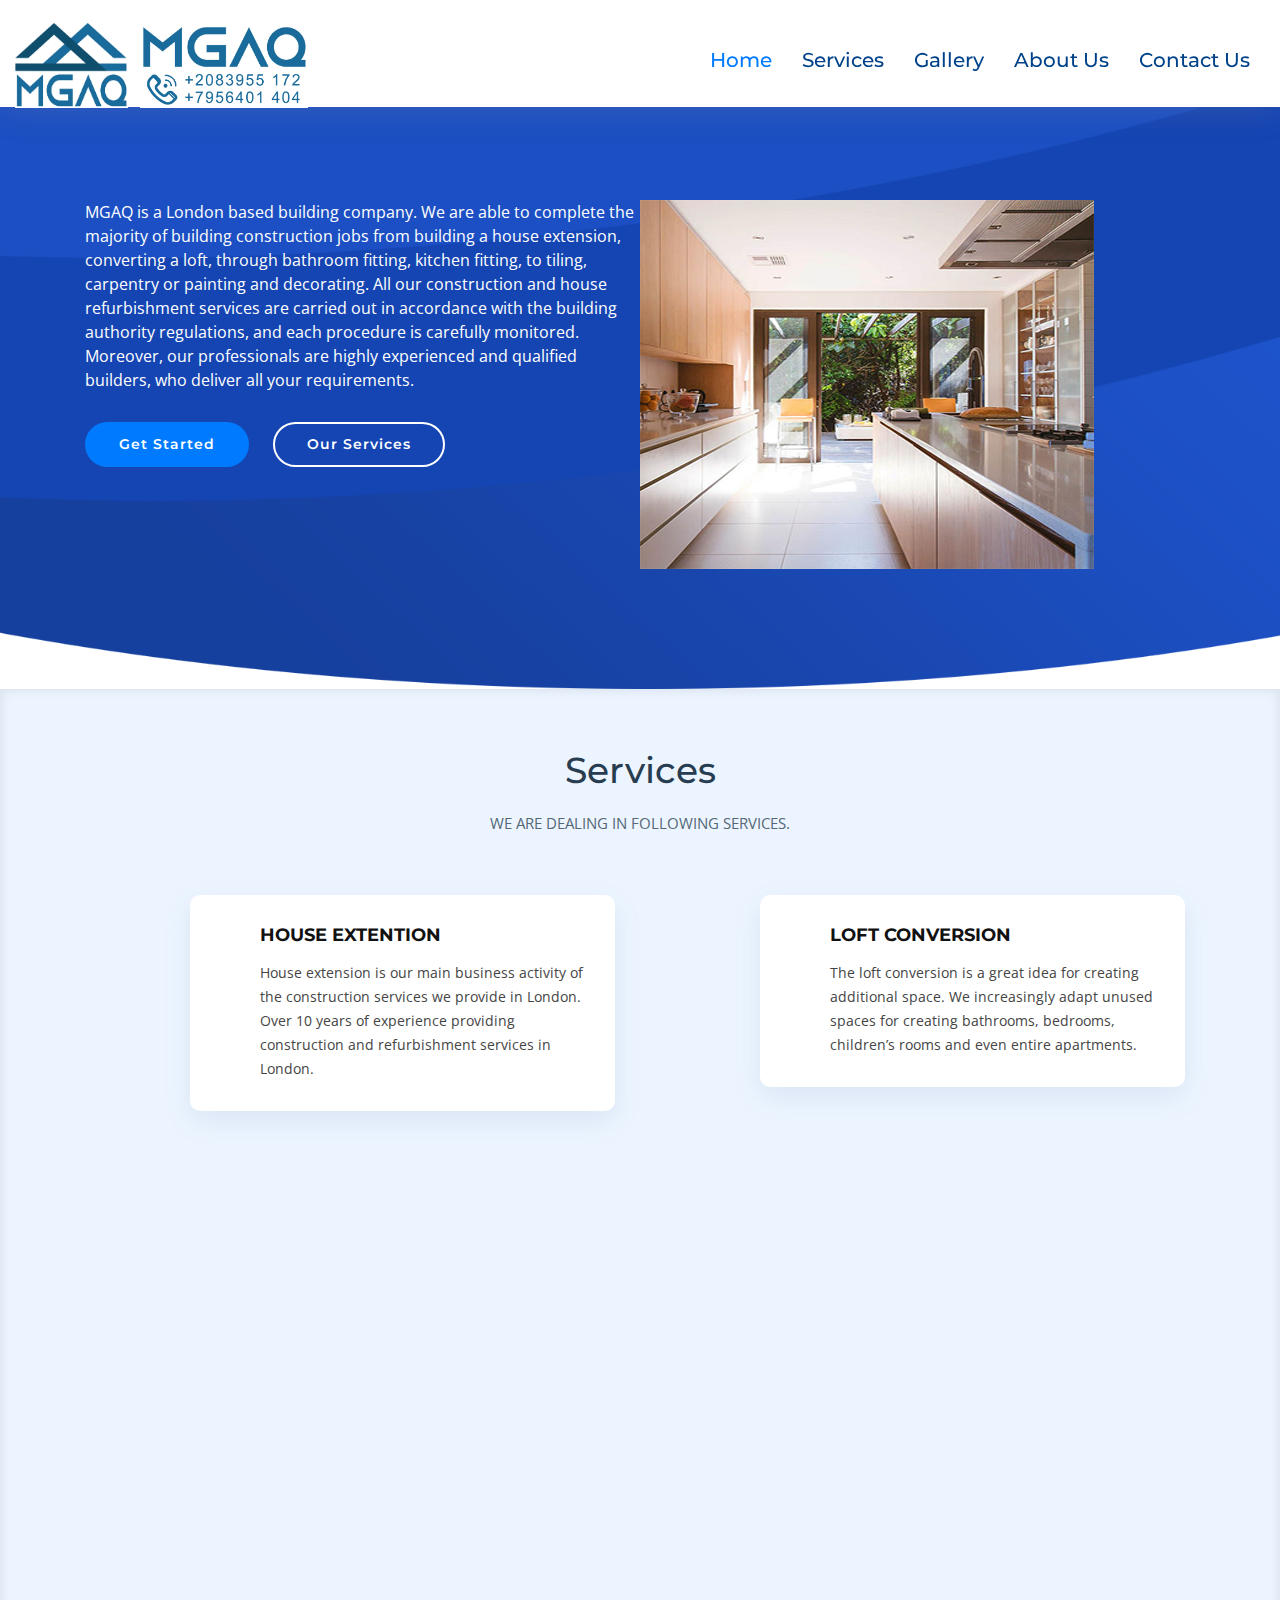
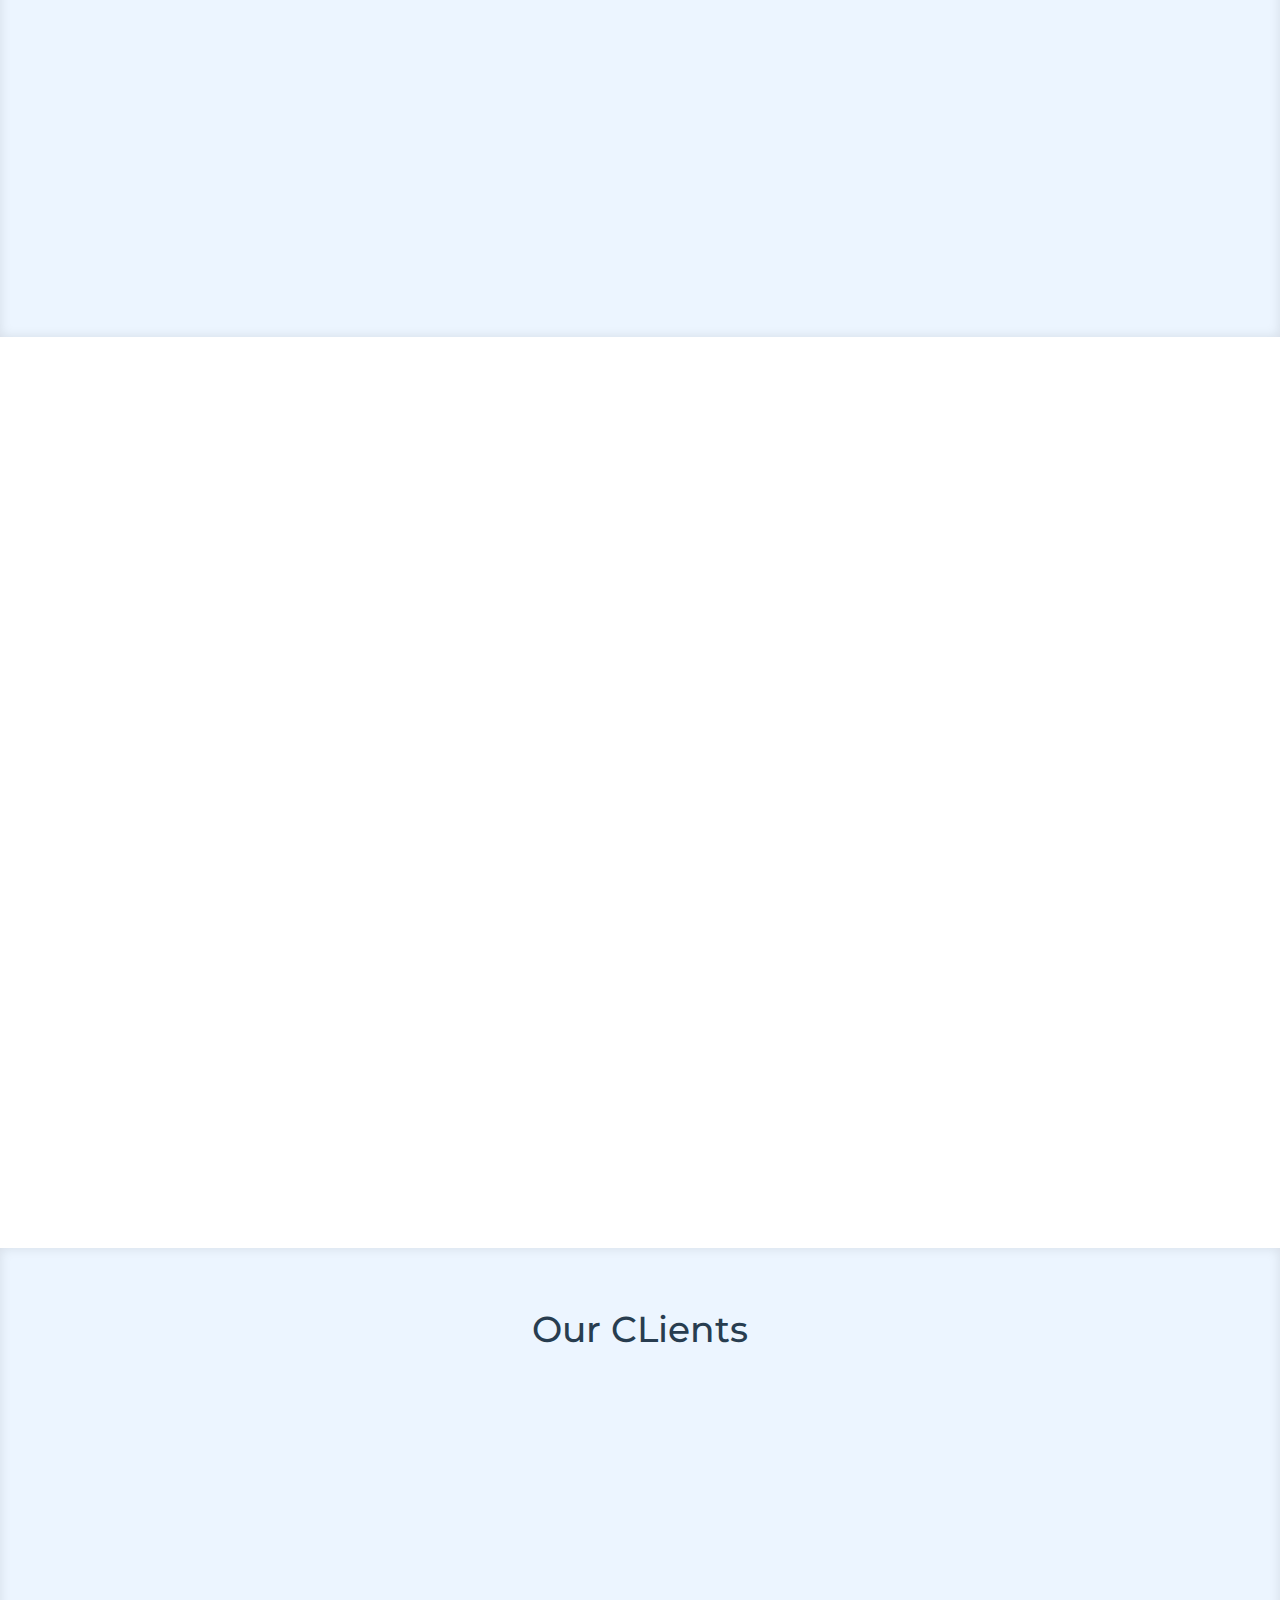
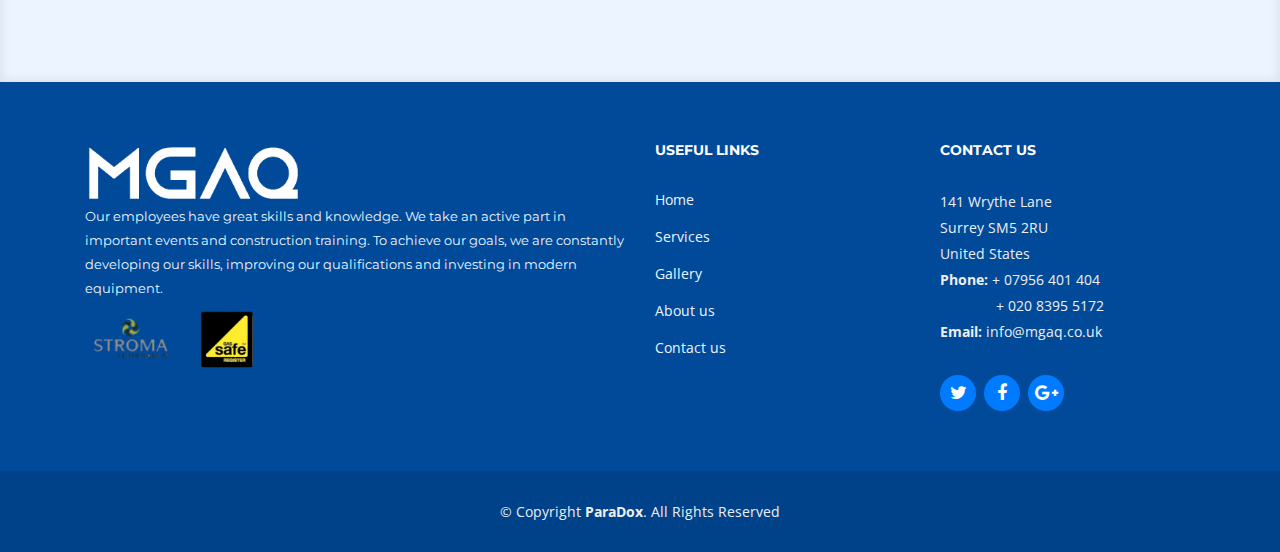
<file: index.html>
<!DOCTYPE html>
<html lang="en">
<head>
  <meta charset="utf-8">
  <title>MGAQ</title>
  <meta content="width=device-width, initial-scale=1.0" name="viewport">
  <meta content="" name="keywords">
  <meta content="" name="description">

  <!-- Favicons -->
  <link href="img/favicon.png" rel="icon">
  <link href="img/apple-touch-icon.png" rel="apple-touch-icon">

  <!-- Google Fonts -->
  <link href="https://fonts.googleapis.com/css?family=Open+Sans:300,300i,400,400i,700,700i|Montserrat:300,400,500,700" rel="stylesheet">

  <!-- Bootstrap CSS File -->
  <link href="lib/bootstrap/css/bootstrap.min.css" rel="stylesheet">

  <!-- Libraries CSS Files -->
  <link href="lib/font-awesome/css/font-awesome.min.css" rel="stylesheet">
  <link href="lib/animate/animate.min.css" rel="stylesheet">
  <link href="lib/ionicons/css/ionicons.min.css" rel="stylesheet">
  <link href="lib/owlcarousel/assets/owl.carousel.min.css" rel="stylesheet">
  <link href="lib/lightbox/css/lightbox.min.css" rel="stylesheet">

  <!-- Main Stylesheet File -->
  <link href="css/style.css" rel="stylesheet">

  <!-- =======================================================
    Theme Name: NewBiz
    Theme URL: https://bootstrapmade.com/newbiz-bootstrap-business-template/
    Author: BootstrapMade.com
    License: https://bootstrapmade.com/license/
  ======================================================= -->
</head>

<body>

  <!--==========================
  Header
  ============================-->
  <header id="header" class="fixed-top">
    <div class="container-fluid">
 		
      <div class="logo float-left">
        <!-- Uncomment below if you prefer to use an image logo -->
        <!-- <h1 class="text-light"><a href="#header"><span>NewBiz</span></a></h1> -->
        <a href="index.html" class="scrollto"><img src="img/logo.png"   alt="" class="img-fluid"></a> &nbsp;&nbsp;
      </div>
      <div class="logo float-left">
        <!-- Uncomment below if you prefer to use an image logo -->
        <!-- <h1 class="text-light"><a href="#header"><span>NewBiz</span></a></h1> -->
        <a href="index.html" class="scrollto"><img src="img/logotxt.png"   alt="" class="img-fluid"></a> 
      </div>

      <nav class="main-nav float-right d-none d-lg-block">
        <ul>
          <li class="active"><a href="index.html">Home</a></li>
          <li ><a href="services.html">Services</a>
            <!-- <ul>
              <li><a href="#">House Extension</a></li>
             <li class="drop-down"><a href="#">Drop Down 2</a>
                <ul>
                  <li><a href="#">Deep Drop Down 1</a></li>
                  <li><a href="#">Deep Drop Down 2</a></li>
                  <li><a href="#">Deep Drop Down 3</a></li>
                  <li><a href="#">Deep Drop Down 4</a></li>
                  <li><a href="#">Deep Drop Down 5</a></li>
                </ul>
              </li>
              <li><a href="#">Loft Conversion</a></li>
              <li><a href="#">Refurbishment</a></li>
              <li><a href="#">Kitchen Fitting</a></li>              
              <li><a href="#">Bathroom Fitting</a></li>
              <li><a href="#">Paint and Decorating</a></li>
              <li><a href="#">Tiling</a></li>
              <li><a href="#">Carpentry</a></li>
              <li><a href="#">Concreting</a></li>
             
              
            </ul>-->
          </li>

        
          <li><a href="gallery.html">Gallery</a></li>
      <!--<li><a href="#team">Team</a></li>-->
          <li><a href="about.html">About Us</a></li>
          <li><a href="contact.html">Contact Us</a></li>
          
        </ul>
      </nav><!-- .main-nav -->
      
    </div>
  </header><!-- #header -->

  <!--==========================
    Intro Section
  ============================-->
  <section id="intro" class="clearfix">
    <div class="container">

      <div class="intro-img">
        <img src="img/intro-img.png" alt="" class="img-fluid">
      </div>

      <div class="intro-info">
       <!-- <h2>BUILDER SERVICES IN LONDON</h2><span></span><br>for your business!</h2>-->
        <p class="text-white">
            <span> MGAQ is a London based building company. We are able to complete the majority of building construction jobs from building a house extension, converting a loft, through bathroom fitting, kitchen fitting, to tiling, carpentry or painting and decorating. All our construction and house refurbishment services are carried out in accordance with the building authority regulations, and each procedure is carefully monitored. Moreover, our professionals are highly experienced and qualified builders, who deliver all your requirements. 
        </span> </p>
        <div>
        
          <a href="#about" class="btn-get-started scrollto">Get Started</a>
          <a href="#services" class="btn-services scrollto">Our Services</a>
        </div>
      </div>

    </div>
  </section><!-- #intro -->

  <main id="main">



    <!--==========================
      Services Section
    ============================-->
    <section id="services" class="section-bg">
      <div class="container">

        <header class="section-header">
          <h3>Services</h3>
          <p>WE ARE DEALING IN FOLLOWING SERVICES.</p>
        </header>

        <div class="row">

          <div class="col-md-6 col-lg-5 offset-lg-1 wow bounceInUp" data-wow-duration="1.4s">
            <div class="box">
             <!-- <div class="icon"><i class="ion-ios-analytics-outline" style="color: #ff689b;"></i></div>
              --><h4 class="title"><a href="">HOUSE EXTENTION</a></h4>
              <p class="description">House extension is our main business activity of the construction services we provide in London. Over 10 years of experience providing construction and refurbishment services in London.</p>
            </div>
          </div>

          <div class="col-md-6 col-lg-5 offset-lg-1 wow bounceInUp" data-wow-duration="1.4s">
              <div class="box">
               <!-- <div class="icon"><i class="ion-ios-analytics-outline" style="color: #ff689b;"></i></div>
                --><h4 class="title"><a href="">LOFT CONVERSION</a></h4>
                <p class="description">The loft conversion is a great idea for creating additional space. We increasingly adapt unused spaces for creating bathrooms, bedrooms, children’s rooms and even entire apartments.</p>
              </div>
            </div>

            <div class="col-md-6 col-lg-5 offset-lg-1 wow bounceInUp" data-wow-duration="1.4s">
                <div class="box">
                 <!-- <div class="icon"><i class="ion-ios-analytics-outline" style="color: #ff689b;"></i></div>
                  --><h4 class="title"><a href=""></a>HOUSE REFURBISHMENT</h4>
                  <p class="description">Refurbishment of a house or flat in London is always a serious challenge that requires a lot of work. Therefore before we start, we always schedule the works order first. </p>
                </div>
              </div>

              <div class="col-md-6 col-lg-5 offset-lg-1 wow bounceInUp" data-wow-duration="1.4s">
                  <div class="box">
                   <!-- <div class="icon"><i class="ion-ios-analytics-outline" style="color: #ff689b;"></i></div>
                    --><h4 class="title"><a href="">KITCHEN FITTING</a></h4>
                    <p class="description">A kitchen is a place where the heart of the home beats, which is why it is worth ensuring that it is orderly and functional. It all depends on what kind of revolution you are planning.</p>
                  </div>
                </div>

                <div class="col-md-6 col-lg-5 offset-lg-1 wow bounceInUp" data-wow-duration="1.4s">
                    <div class="box">
                     <!-- <div class="icon"><i class="ion-ios-analytics-outline" style="color: #ff689b;"></i></div>
                      --><h4 class="title"><a href="">BATHROOM FITTING</a></h4>
                      <p class="description">The bathroom is a space where we can take an energetic shower or a warm, relaxing bath. Regardless of whether the size of your bathroom is sufficient for creating a spacious, modern bathing room.</p>
                    </div>
                  </div>

                  <div class="col-md-6 col-lg-5 offset-lg-1 wow bounceInUp" data-wow-duration="1.4s">
                      <div class="box">
                       <!-- <div class="icon"><i class="ion-ios-analytics-outline" style="color: #ff689b;"></i></div>
                        --><h4 class="title"><a href="">PAINTING AND DECORATING</a></h4>
                        <p class="description">The use of decorative painting and decorating effects can visually correct the interior’s imperfections, and also emphasize the functions of individual parts of the home.</p>
                      </div>
                    </div>

                    <div class="col-md-6 col-lg-5 offset-lg-1 wow bounceInUp" data-wow-duration="1.4s">
                        <div class="box">
                         <!-- <div class="icon"><i class="ion-ios-analytics-outline" style="color: #ff689b;"></i></div>
                          --><h4 class="title"><a href="">TILING</a></h4>
                          <p class="description">The tiles, depending on their design and laying pattern, can be matched to any style of interior decoration. Floor and wall tiles have been very popular for years, as a material not only natural and durable.</p>
                        </div>
                      </div>

                      <div class="col-md-6 col-lg-5 offset-lg-1 wow bounceInUp" data-wow-duration="1.4s">
                          <div class="box">
                           <!-- <div class="icon"><i class="ion-ios-analytics-outline" style="color: #ff689b;"></i></div>
                            --><h4 class="title"><a href="">CARPENTRY</a></h4>
                            <p class="description">  We Offers seamless and efficient carpentry services. The difference is our unique ability to provide needed services work on specialty work scopes. No job is too small for us! </p>
                          </div>
                        </div>


        </div>

      </div>
    </section><!-- #services -->




    
    <!--==========================
      Why Us Section
    ============================-->
    <section id="why-us" class="wow fadeIn">
      <div class="container">
        <header class="section-header">
          <h3>Why choose us?</h3>
         <!-- <p>Laudem latine persequeris id sed, ex fabulas delectus quo. No vel partiendo abhorreant vituperatoribus.</p>
       --> </header>

        <div class="row row-eq-height justify-content-center">

          <div class="col-lg-4 mb-4">
            <div class="card wow bounceInUp">
                <i class="fa fa-diamond"></i>
              <div class="card-body">
                <h5 class="card-title">HIGHEST QUALITY</h5>
                <p class="card-text">Our highly skilled team provide the highest quality builder and refurbishment services in London.</p>
               <!-- <a href="#" class="readmore">Read more </a>-->
              </div>
            </div>
          </div>


          <div class="col-lg-4 mb-4">
              <div class="card wow bounceInUp">
                  <i class="fa fa-diamond"></i>
                <div class="card-body">
                  <h5 class="card-title">CUSTOMER CARE</h5>
                  <p class="card-text">Ensuring our customers’ satisfaction is always great by delivering a hassle free and quality service in all our projects.</p>
                 <!-- <a href="#" class="readmore">Read more </a>-->
                </div>
              </div>
            </div>

            <div class="col-lg-4 mb-4">
                <div class="card wow bounceInUp">
                    <i class="fa fa-diamond"></i>
                  <div class="card-body">
                    <h5 class="card-title">OUR VISION</h5>
                    <p class="card-text">Our key to success is efficient construction management. Every project fulfils highest construction standards.</p>
                   <!-- <a href="#" class="readmore">Read more </a>-->
                  </div>
                </div>
              </div>

              <div class="col-lg-4 mb-4">
                  <div class="card wow bounceInUp">
                      <i class="fa fa-diamond"></i>
                    <div class="card-body">
                      <h5 class="card-title">INSURANCE</h5>
                      <p class="card-text">We hold a Public Liability Limit of liability of £5,000,000 and extended Warranties to give you an extra piece of mind</p>
                     <!-- <a href="#" class="readmore">Read more </a>-->
                    </div>
                  </div>
                </div>
         
                  <div class="col-lg-4 mb-4">
                      <div class="card wow bounceInUp">
                          <i class="fa fa-diamond"></i>
                        <div class="card-body">
                          <h5 class="card-title">EXPERIENCE</h5>
                          <p class="card-text">For over 10 years we have been offering refurbishment and construction services in London.
                            </p>
                         <!-- <a href="#" class="readmore">Read more </a>-->
                        </div>
                      </div>
                    </div>

                    <div class="col-lg-4 mb-4">
                        <div class="card wow bounceInUp">
                            <i class="fa fa-diamond"></i>
                          <div class="card-body">
                            <h5 class="card-title">TIMELY HANDOVER
                              </h5>
                            <p class="card-text">Every project is completed within the time frame and budget.
                              </p>
                           <!-- <a href="#" class="readmore">Read more </a>-->
                          </div>
                        </div>
                      </div>



                
        </div>

        <div class="row counters">

          <div class="col-lg-3 col-6 text-center">
            <span data-toggle="counter-up">274</span>
            <p>Clients</p>
          </div>

          <div class="col-lg-3 col-6 text-center">
            <span data-toggle="counter-up">421</span>
            <p>Projects</p>
          </div>

          <div class="col-lg-3 col-6 text-center">
            <span data-toggle="counter-up">1,364</span>
            <p>Hours Of Support</p>
          </div>

          <div class="col-lg-3 col-6 text-center">
            <span data-toggle="counter-up">18</span>
            <p>Hard Workers</p>
          </div>
  
        </div>

      </div>
    </section>

    
    <!--==========================
      Clients Section
    
    <section id="testimonials" class="section-bg">
      <div class="container">

        <header class="section-header">
          <h3>SERVICES REVIEWS</h3>
        </header>

        <div class="row justify-content-center">
          <div class="col-lg-8">

            <div class="owl-carousel testimonials-carousel wow fadeInUp">
    
              <div class="testimonial-item">
                <img src="img/testimonial-1.jpg" class="testimonial-img" alt="">
                <h3>Saul Goodman</h3>
                <h4>Ceo &amp; Founder</h4>
                <p>
                  Proin iaculis purus consequat sem cure digni ssim donec porttitora entum suscipit rhoncus. Accusantium quam, ultricies eget id, aliquam eget nibh et. Maecen aliquam, risus at semper.
                </p>
              </div>
    
              <div class="testimonial-item">
                <img src="img/testimonial-2.jpg" class="testimonial-img" alt="">
                <h3>Sara Wilsson</h3>
                <h4>Designer</h4>
                <p>
                  Export tempor illum tamen malis malis eram quae irure esse labore quem cillum quid cillum eram malis quorum velit fore eram velit sunt aliqua noster fugiat irure amet legam anim culpa.
                </p>
              </div>
    
              <div class="testimonial-item">
                <img src="img/testimonial-3.jpg" class="testimonial-img" alt="">
                <h3>Jena Karlis</h3>
                <h4>Store Owner</h4>
                <p>
                  Enim nisi quem export duis labore cillum quae magna enim sint quorum nulla quem veniam duis minim tempor labore quem eram duis noster aute amet eram fore quis sint minim.
                </p>
              </div>
    
              <div class="testimonial-item">
                <img src="img/testimonial-4.jpg" class="testimonial-img" alt="">
                <h3>Matt Brandon</h3>
                <h4>Freelancer</h4>
                <p>
                  Fugiat enim eram quae cillum dolore dolor amet nulla culpa multos export minim fugiat minim velit minim dolor enim duis veniam ipsum anim magna sunt elit fore quem dolore labore illum veniam.
                </p>
              </div>
    
              <div class="testimonial-item">
                <img src="img/testimonial-5.jpg" class="testimonial-img" alt="">
                <h3>John Larson</h3>
                <h4>Entrepreneur</h4>
                <p>
                  Quis quorum aliqua sint quem legam fore sunt eram irure aliqua veniam tempor noster veniam enim culpa labore duis sunt culpa nulla illum cillum fugiat legam esse veniam culpa fore nisi cillum quid.
                </p>
              </div>

            </div>

          </div>
        </div>


      </div>
    </section>
    ============================-->
    <!-- #testimonials -->

    <!--==========================
      Team Section
   
    <section id="team">
      <div class="container">
        <div class="section-header">
          <h3>Team</h3>
          <p>Sed ut perspiciatis unde omnis iste natus error sit voluptatem accusantium doloremque</p>
        </div>

        <div class="row">

          <div class="col-lg-3 col-md-6 wow fadeInUp">
            <div class="member">
              <img src="img/team-1.jpg" class="img-fluid" alt="">
              <div class="member-info">
                <div class="member-info-content">
                  <h4>Walter White</h4>
                  <span>Chief Executive Officer</span>
                  <div class="social">
                    <a href=""><i class="fa fa-twitter"></i></a>
                    <a href=""><i class="fa fa-facebook"></i></a>
                    <a href=""><i class="fa fa-google-plus"></i></a>
                    <a href=""><i class="fa fa-linkedin"></i></a>
                  </div>
                </div>
              </div>
            </div>
          </div>

          <div class="col-lg-3 col-md-6 wow fadeInUp" data-wow-delay="0.1s">
            <div class="member">
              <img src="img/team-2.jpg" class="img-fluid" alt="">
              <div class="member-info">
                <div class="member-info-content">
                  <h4>Sarah Jhonson</h4>
                  <span>Product Manager</span>
                  <div class="social">
                    <a href=""><i class="fa fa-twitter"></i></a>
                    <a href=""><i class="fa fa-facebook"></i></a>
                    <a href=""><i class="fa fa-google-plus"></i></a>
                    <a href=""><i class="fa fa-linkedin"></i></a>
                  </div>
                </div>
              </div>
            </div>
          </div>

          <div class="col-lg-3 col-md-6 wow fadeInUp" data-wow-delay="0.2s">
            <div class="member">
              <img src="img/team-3.jpg" class="img-fluid" alt="">
              <div class="member-info">
                <div class="member-info-content">
                  <h4>William Anderson</h4>
                  <span>CTO</span>
                  <div class="social">
                    <a href=""><i class="fa fa-twitter"></i></a>
                    <a href=""><i class="fa fa-facebook"></i></a>
                    <a href=""><i class="fa fa-google-plus"></i></a>
                    <a href=""><i class="fa fa-linkedin"></i></a>
                  </div>
                </div>
              </div>
            </div>
          </div>

          <div class="col-lg-3 col-md-6 wow fadeInUp" data-wow-delay="0.3s">
            <div class="member">
              <img src="img/team-4.jpg" class="img-fluid" alt="">
              <div class="member-info">
                <div class="member-info-content">
                  <h4>Amanda Jepson</h4>
                  <span>Accountant</span>
                  <div class="social">
                    <a href=""><i class="fa fa-twitter"></i></a>
                    <a href=""><i class="fa fa-facebook"></i></a>
                    <a href=""><i class="fa fa-google-plus"></i></a>
                    <a href=""><i class="fa fa-linkedin"></i></a>
                  </div>
                </div>
              </div>
            </div>
          </div>

        </div>

      </div>
    </section>
     ============================-->
    <!-- #team -->

    <!--==========================
      Clients Section
    ============================-->
    <section id="clients" class="section-bg">

      <div class="container">

        <div class="section-header">
          <h3>Our CLients</h3>
          <p></p>
        </div>

        <div class="row no-gutters clients-wrap clearfix wow fadeInUp">

          <div class="col-lg-3 col-md-4 col-xs-6">
            <div class="client-logo">
              <img src="img/clients/client-1.png" class="img-fluid" alt="">
            </div>
          </div>
          
          <div class="col-lg-3 col-md-4 col-xs-6">
            <div class="client-logo">
              <img src="img/clients/client-2.png" class="img-fluid" alt="">
            </div>
          </div>
        
          <div class="col-lg-3 col-md-4 col-xs-6">
            <div class="client-logo">
              <img src="img/clients/client-3.png" class="img-fluid" alt="">
            </div>
          </div>
          
          <div class="col-lg-3 col-md-4 col-xs-6">
            <div class="client-logo">
              <img src="img/clients/client-4.png" class="img-fluid" alt="">
            </div>
          </div>     

        </div>

      </div>

    </section>

  

  </main>

  <!--==========================
    Footer
  ============================-->
  <footer id="footer">
    <div class="footer-top">
      <div class="container">
        <div class="row">

            <div class="col-lg-6 col-md-6 footer-info">
               
                <img src="img/textlogobottom.png" alt="" height="40%" width="40%" class="img-fluid">
                <p>Our employees have great skills and knowledge. We take an active part in important events and construction training. To achieve our goals, we are constantly developing our skills, improving our qualifications and investing in modern equipment.</p>
                <a href="#intro" class="scrollto"><img src="img/c1.png" width="90px" height="100px" alt="" class="img-fluid"></a>
                <a href="#intro" class="scrollto"><img src="img/2.png" width="90px" height="100px" alt="" class="img-fluid"></a>
              
              </div>
    

          <div class="col-lg-3 col-md-6 footer-links">
            <h4>Useful Links</h4>
            <ul>
              <li><a href="index.html">Home</a></li>
              <li><a href="services.html">Services</a></li>
              <li><a href="gallery.html">Gallery</a></li>
              <li><a href="about.html">About us</a></li>
              <li><a href="contact.html">Contact us</a></li>
              
            </ul>
          </div>

          <div class="col-lg-3 col-md-6 footer-contact">
            <h4>Contact Us</h4>
            <p>
              141 Wrythe Lane <br>
              Surrey SM5 2RU<br>
              United States <br>
                
          
                  
                  
                  
              <strong>Phone:</strong> + 07956 401 404<br>&nbsp;&nbsp;&nbsp;&nbsp;&nbsp;&nbsp;&nbsp;&nbsp;&nbsp;&nbsp;&nbsp;&nbsp;&nbsp;&nbsp;+ 020 8395 5172<br> 
              <strong>Email:</strong>  info@mgaq.co.uk <br>
            </p>

            <div class="social-links">
                <a href="https://twitter.com/geslondonltd" class="twitter"><i class="fa fa-twitter"></i></a>
                <a href="https://www.facebook.com/GES-London-Ltd-774949742624938/" class="facebook"><i class="fa fa-facebook"></i></a>
                <a href="https://plus.google.com/112143642235537774750/" class="google-plus"><i class="fa fa-google-plus"></i></a>
              </div>
  
          </div>

        

        </div>
      </div>
    </div>

    <div class="container">
      <div class="copyright">
        &copy; Copyright <strong>ParaDox</strong>. All Rights Reserved
      </div>
      <div class="credits">
        <!--
          All the links in the footer should remain intact.
          You can delete the links only if you purchased the pro version.
          Licensing information: https://bootstrapmade.com/license/
          Purchase the pro version with working PHP/AJAX contact form: https://bootstrapmade.com/buy/?theme=NewBiz
        -->
        
      </div>
    </div>
  </footer><!-- #footer -->

  <a href="#" class="back-to-top"><i class="fa fa-chevron-up"></i></a>
  <!-- Uncomment below i you want to use a preloader -->
  <!-- <div id="preloader"></div> -->

  <!-- JavaScript Libraries -->
  <script src="lib/jquery/jquery.min.js"></script>
  <script src="lib/jquery/jquery-migrate.min.js"></script>
  <script src="lib/bootstrap/js/bootstrap.bundle.min.js"></script>
  <script src="lib/easing/easing.min.js"></script>
  <script src="lib/mobile-nav/mobile-nav.js"></script>
  <script src="lib/wow/wow.min.js"></script>
  <script src="lib/waypoints/waypoints.min.js"></script>
  <script src="lib/counterup/counterup.min.js"></script>
  <script src="lib/owlcarousel/owl.carousel.min.js"></script>
  <script src="lib/isotope/isotope.pkgd.min.js"></script>
  <script src="lib/lightbox/js/lightbox.min.js"></script>
  <!-- Contact Form JavaScript File -->
  <script src="contactform/contactform.js"></script>

  <!-- Template Main Javascript File -->
  <script src="js/main.js"></script>

</body>
</html>
</file>
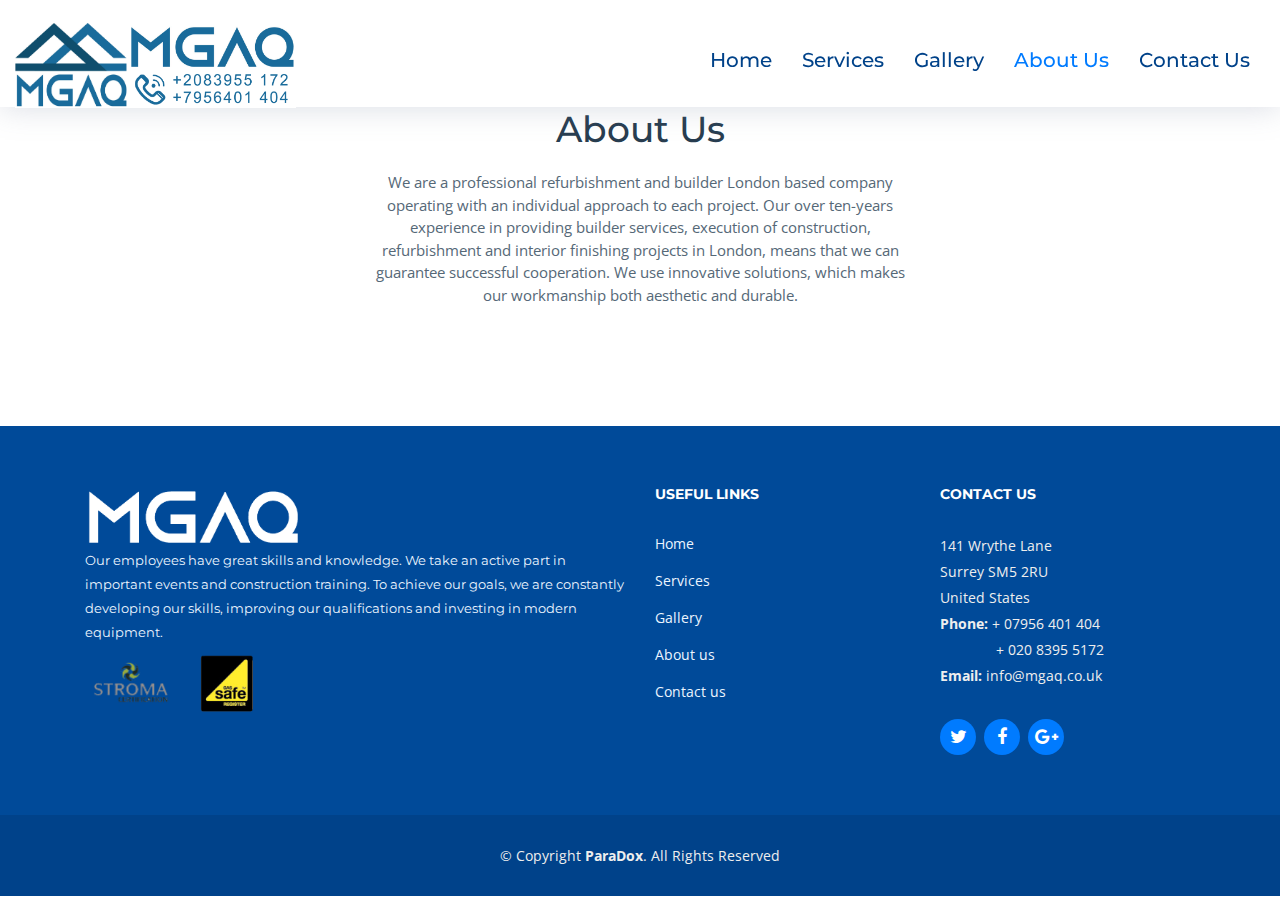
<file: about.html>
<!DOCTYPE html>
<html lang="en">
<head>
  <meta charset="utf-8">
  <title>MGAQ</title>
  <meta content="width=device-width, initial-scale=1.0" name="viewport">
  <meta content="" name="keywords">
  <meta content="" name="description">

  <!-- Favicons -->
  <link href="img/favicon.png" rel="icon">
  <link href="img/apple-touch-icon.png" rel="apple-touch-icon">

  <!-- Google Fonts -->
  <link href="https://fonts.googleapis.com/css?family=Open+Sans:300,300i,400,400i,700,700i|Montserrat:300,400,500,700" rel="stylesheet">

  <!-- Bootstrap CSS File -->
  <link href="lib/bootstrap/css/bootstrap.min.css" rel="stylesheet">

  <!-- Libraries CSS Files -->
  <link href="lib/font-awesome/css/font-awesome.min.css" rel="stylesheet">
  <link href="lib/animate/animate.min.css" rel="stylesheet">
  <link href="lib/ionicons/css/ionicons.min.css" rel="stylesheet">
  <link href="lib/owlcarousel/assets/owl.carousel.min.css" rel="stylesheet">
  <link href="lib/lightbox/css/lightbox.min.css" rel="stylesheet">

  <!-- Main Stylesheet File -->
  <link href="css/style.css" rel="stylesheet">

  <!-- =======================================================
    Theme Name: NewBiz
    Theme URL: https://bootstrapmade.com/newbiz-bootstrap-business-template/
    Author: BootstrapMade.com
    License: https://bootstrapmade.com/license/
  ======================================================= -->
</head>
<body>

  <!--==========================
  Header
  ============================-->
  <header id="header" class="fixed-top">
    <div class="container-fluid">

      <div class="logo float-left">
        <!-- Uncomment below if you prefer to use an image logo -->
        <!-- <h1 class="text-light"><a href="#header"><span>NewBiz</span></a></h1> -->
        <a href="#intro" class="scrollto"><img src="img/logo.png"  alt="" class="img-fluid"></a>
      </div>
           <div class="logo float-left">
        <!-- Uncomment below if you prefer to use an image logo -->
        <!-- <h1 class="text-light"><a href="#header"><span>NewBiz</span></a></h1> -->
        <a href="index.html" class="scrollto"><img src="img/logotxt.png"   alt="" class="img-fluid"></a> 
      </div>

      <nav class="main-nav float-right d-none d-lg-block">
        <ul>
          <li><a href="index.html">Home</a></li>
          <li ><a  href="services.html">Services</a></li>

        
          <li><a href="gallery.html">Gallery</a></li>
          <li class="active" ><a href="about.html">About Us</a></li>
          <li><a href="contact.html">Contact Us</a></li>
        </ul>
      </nav><!-- .main-nav -->
      
    </div>
  </header><!-- #header -->



  <main id="main">



          <!--==========================
      About Us Section
    ============================-->
    <br><br>
    <section id="about">
        <div class="container">
  
          <header class="section-header">
            <h3>About Us</h3>
            <p>We are a professional refurbishment and builder London based company operating with an individual approach to each project. Our over ten-years experience in providing builder services, execution of construction, refurbishment and interior finishing projects in London, means that we can guarantee successful cooperation. We use innovative solutions, which makes our workmanship both aesthetic and durable.</p>
          </header>
  
          <div class="row about-container">
  
          <!--  <div class="col-lg-6 content order-lg-1 order-2">
              <p>
                Lorem ipsum dolor sit amet, consectetur adipiscing elit, sed do eiusmod tempor incididunt ut labore et dolore magna aliqua. Ut enim ad minim veniam, quis nostrud exercitation ullamco laboris nisi ut aliquip ex ea commodo consequat.
              </p>
  
             <div class="icon-box wow fadeInUp">
                <div class="icon"><i class="fa fa-shopping-bag"></i></div>
                <h4 class="title"><a href="">Eiusmod Tempor</a></h4>
                <p class="description">Et harum quidem rerum facilis est et expedita distinctio. Nam libero tempore, cum soluta nobis est eligendi</p>
              </div>
  
             <div class="icon-box wow fadeInUp" data-wow-delay="0.2s">
                <div class="icon"><i class="fa fa-photo"></i></div>
                <h4 class="title"><a href="">Magni Dolores</a></h4>
                <p class="description">Excepteur sint occaecat cupidatat non proident, sunt in culpa qui officia deserunt mollit anim id est laborum</p>
              </div>
  
              <div class="icon-box wow fadeInUp" data-wow-delay="0.4s">
                <div class="icon"><i class="fa fa-bar-chart"></i></div>
                <h4 class="title"><a href="">Dolor Sitema</a></h4>
                <p class="description">Minim veniam, quis nostrud exercitation ullamco laboris nisi ut aliquip ex ea commodo consequat tarad limino ata</p>
              </div>
  
            </div>
  
            <div class="col-lg-6 background order-lg-2 order-1 wow fadeInUp">
              <img src="img/about-img.svg" class="img-fluid" alt="">
            </div>
          </div>
  
          <div class="row about-extra">
            <div class="col-lg-6 wow fadeInUp">
              <img src="img/about-extra-1.svg" class="img-fluid" alt="">
            </div>
            <div class="col-lg-6 wow fadeInUp pt-5 pt-lg-0">
              <h4>Voluptatem dignissimos provident quasi corporis voluptates sit assumenda.</h4>
              <p>
                Ipsum in aspernatur ut possimus sint. Quia omnis est occaecati possimus ea. Quas molestiae perspiciatis occaecati qui rerum. Deleniti quod porro sed quisquam saepe. Numquam mollitia recusandae non ad at et a.
              </p>
              <p>
                Ad vitae recusandae odit possimus. Quaerat cum ipsum corrupti. Odit qui asperiores ea corporis deserunt veritatis quidem expedita perferendis. Qui rerum eligendi ex doloribus quia sit. Porro rerum eum eum.
              </p>
            </div>
          </div>
  
          <div class="row about-extra">
            <div class="col-lg-6 wow fadeInUp order-1 order-lg-2">
              <img src="img/about-extra-2.svg" class="img-fluid" alt="">
            </div>
  
            <div class="col-lg-6 wow fadeInUp pt-4 pt-lg-0 order-2 order-lg-1">
              <h4>Neque saepe temporibus repellat ea ipsum et. Id vel et quia tempora facere reprehenderit.</h4>
              <p>
               Delectus alias ut incidunt delectus nam placeat in consequatur. Sed cupiditate quia ea quis. Voluptas nemo qui aut distinctio. Cumque fugit earum est quam officiis numquam. Ducimus corporis autem at blanditiis beatae incidunt sunt. 
              </p>
              <p>
                Voluptas saepe natus quidem blanditiis. Non sunt impedit voluptas mollitia beatae. Qui esse molestias. Laudantium libero nisi vitae debitis. Dolorem cupiditate est perferendis iusto.
              </p>
              <p>
                Eum quia in. Magni quas ipsum a. Quis ex voluptatem inventore sint quia modi. Numquam est aut fuga mollitia exercitationem nam accusantium provident quia.
              </p>
            </div>
            
          </div>-->
  
        </div>
      </section><!-- #about -->


  </main>

  <!--==========================
    Footer
  ============================-->
  <footer id="footer">
    <div class="footer-top">
      <div class="container">
        <div class="row">

            <div class="col-lg-6 col-md-6 footer-info">
               <img src="img/textlogobottom.png" alt="" height="40%" width="40%" class="img-fluid">
                <p>Our employees have great skills and knowledge. We take an active part in important events and construction training. To achieve our goals, we are constantly developing our skills, improving our qualifications and investing in modern equipment.</p>
                <a href="#intro" class="scrollto"><img src="img/c1.png" width="90px" height="100px" alt="" class="img-fluid"></a>
                <a href="#intro" class="scrollto"><img src="img/2.png" width="90px" height="100px" alt="" class="img-fluid"></a>
              
              </div>

          <div class="col-lg-3 col-md-6 footer-links">
            <h4>Useful Links</h4>
            <ul>
              <li><a href="index.html">Home</a></li>
              <li><a href="services.html">Services</a></li>
              <li><a href="gallery.html">Gallery</a></li>
              <li class="active"><a href="about.html">About us</a></li>
              <li><a href="contact.html">Contact us</a></li>
              
            </ul>
          </div>

          <div class="col-lg-3 col-md-6 footer-contact">
            <h4>Contact Us</h4>
            <p>
              141 Wrythe Lane <br>
              Surrey SM5 2RU<br>
              United States <br>
                
          
                  
                  
                  
               <strong>Phone:</strong> + 07956 401 404<br>&nbsp;&nbsp;&nbsp;&nbsp;&nbsp;&nbsp;&nbsp;&nbsp;&nbsp;&nbsp;&nbsp;&nbsp;&nbsp;&nbsp;+ 020 8395 5172<br> 
              <strong>Email:</strong>  info@mgaq.co.uk <br>
            </p>

            <div class="social-links">
              <a href="https://twitter.com/geslondonltd" class="twitter"><i class="fa fa-twitter"></i></a>
              <a href="https://www.facebook.com/GES-London-Ltd-774949742624938/" class="facebook"><i class="fa fa-facebook"></i></a>
              <a href="https://plus.google.com/112143642235537774750/" class="google-plus"><i class="fa fa-google-plus"></i></a>
            </div>

          </div>

        

        </div>
      </div>
    </div>

    <div class="container">
      <div class="copyright">
        &copy; Copyright <strong>ParaDox</strong>. All Rights Reserved
      </div>
      <div class="credits">
        <!--
          All the links in the footer should remain intact.
          You can delete the links only if you purchased the pro version.
          Licensing information: https://bootstrapmade.com/license/
          Purchase the pro version with working PHP/AJAX contact form: https://bootstrapmade.com/buy/?theme=NewBiz
        -->
        
      </div>
    </div>
  </footer><!-- #footer -->

  <a href="#" class="back-to-top"><i class="fa fa-chevron-up"></i></a>
  <!-- Uncomment below i you want to use a preloader -->
  <!-- <div id="preloader"></div> -->

  <!-- JavaScript Libraries -->
  <script src="lib/jquery/jquery.min.js"></script>
  <script src="lib/jquery/jquery-migrate.min.js"></script>
  <script src="lib/bootstrap/js/bootstrap.bundle.min.js"></script>
  <script src="lib/easing/easing.min.js"></script>
  <script src="lib/mobile-nav/mobile-nav.js"></script>
  <script src="lib/wow/wow.min.js"></script>
  <script src="lib/waypoints/waypoints.min.js"></script>
  <script src="lib/counterup/counterup.min.js"></script>
  <script src="lib/owlcarousel/owl.carousel.min.js"></script>
  <script src="lib/isotope/isotope.pkgd.min.js"></script>
  <script src="lib/lightbox/js/lightbox.min.js"></script>
  <!-- Contact Form JavaScript File -->
  <script src="contactform/contactform.js"></script>

  <!-- Template Main Javascript File -->
  <script src="js/main.js"></script>

</body>
</html>
</file>
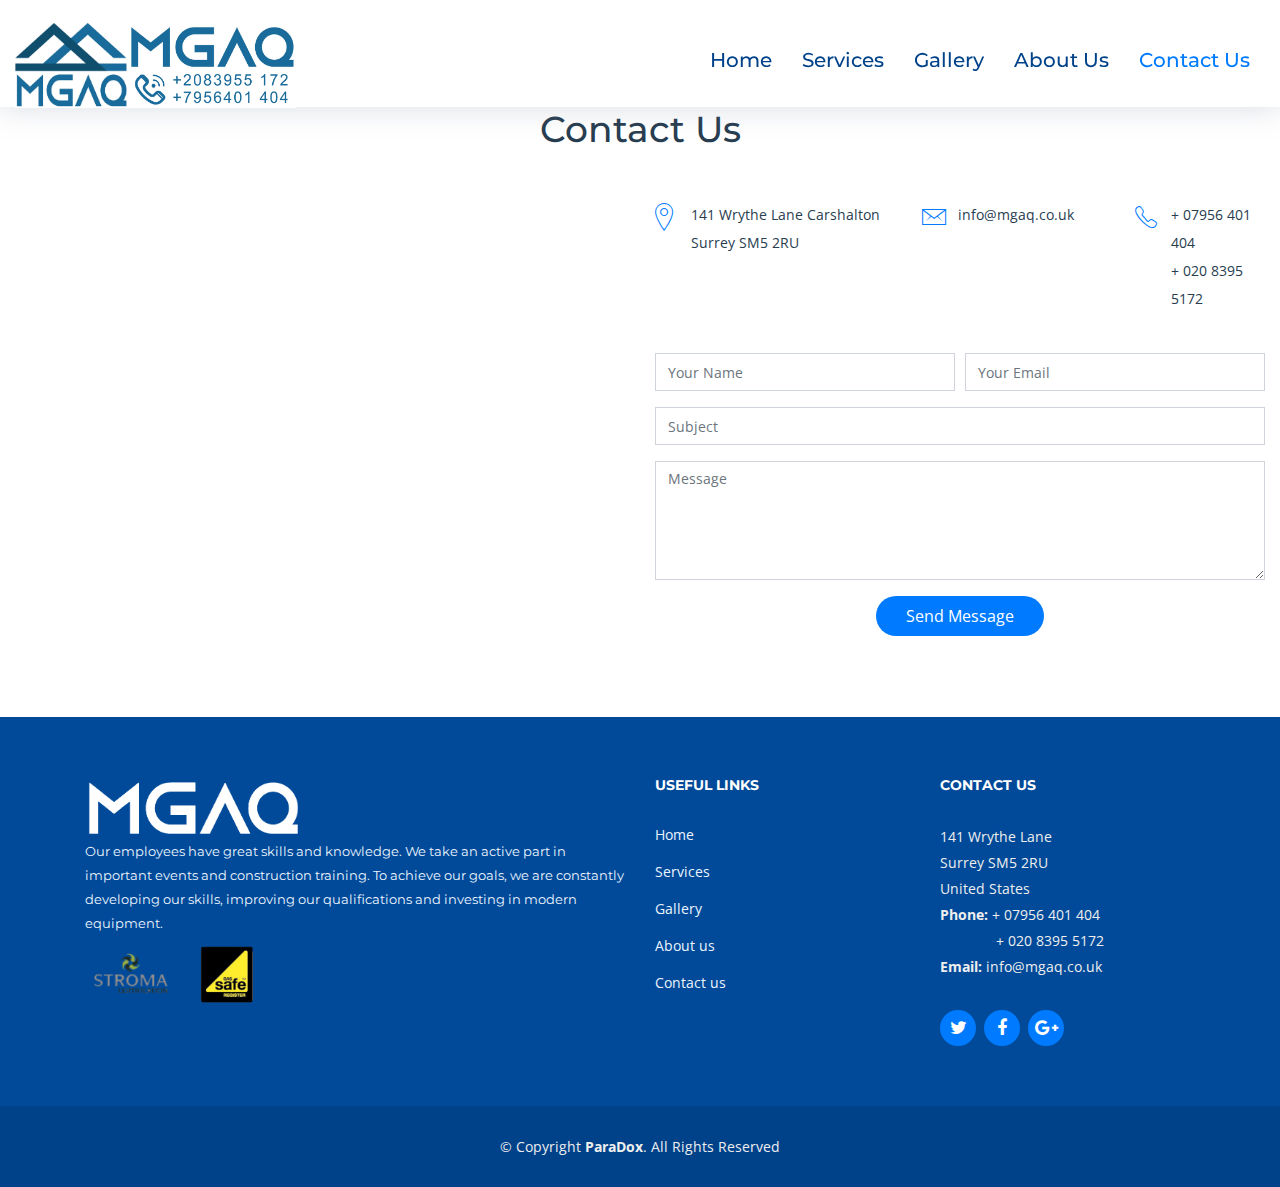
<file: contact.html>
<!DOCTYPE html>
<html lang="en">
<head>
  <meta charset="utf-8">
  <title>MGAQ</title>
  <meta content="width=device-width, initial-scale=1.0" name="viewport">
  <meta content="" name="keywords">
  <meta content="" name="description">

  <!-- Favicons -->
  <link href="img/favicon.png" rel="icon">
  <link href="img/apple-touch-icon.png" rel="apple-touch-icon">

  <!-- Google Fonts -->
  <link href="https://fonts.googleapis.com/css?family=Open+Sans:300,300i,400,400i,700,700i|Montserrat:300,400,500,700" rel="stylesheet">

  <!-- Bootstrap CSS File -->
  <link href="lib/bootstrap/css/bootstrap.min.css" rel="stylesheet">

  <!-- Libraries CSS Files -->
  <link href="lib/font-awesome/css/font-awesome.min.css" rel="stylesheet">
  <link href="lib/animate/animate.min.css" rel="stylesheet">
  <link href="lib/ionicons/css/ionicons.min.css" rel="stylesheet">
  <link href="lib/owlcarousel/assets/owl.carousel.min.css" rel="stylesheet">
  <link href="lib/lightbox/css/lightbox.min.css" rel="stylesheet">

  <!-- Main Stylesheet File -->
  <link href="css/style.css" rel="stylesheet">

  <!-- =======================================================
    Theme Name: NewBiz
    Theme URL: https://bootstrapmade.com/newbiz-bootstrap-business-template/
    Author: BootstrapMade.com
    License: https://bootstrapmade.com/license/
  ======================================================= -->
</head>

<body>

  <!--==========================
  Header
  ============================-->
  <header id="header" class="fixed-top">
    <div class="container-fluid">

      <div class="logo float-left">
        <!-- Uncomment below if you prefer to use an image logo -->
        <!-- <h1 class="text-light"><a href="#header"><span>NewBiz</span></a></h1> -->
        <a href="#intro" class="scrollto"><img src="img/logo.png"  alt="" class="img-fluid"></a>
      </div>
           <div class="logo float-left">
        <!-- Uncomment below if you prefer to use an image logo -->
        <!-- <h1 class="text-light"><a href="#header"><span>NewBiz</span></a></h1> -->
        <a href="index.html" class="scrollto"><img src="img/logotxt.png"   alt="" class="img-fluid"></a> 
      </div>

      <nav class="main-nav float-right d-none d-lg-block">
        <ul>
          <li><a href="index.html">Home</a></li>
          <li><a  href="services.html">Services</a></li>

        
          <li><a href="gallery.html">Gallery</a></li>
          <li><a href="about.html">About Us</a></li>
          <li class="active"><a href="contact.html">Contact Us</a></li>
        </ul>
      </nav><!-- .main-nav -->
      
    </div>
  </header><!-- #header -->



  <main id="main">



     <!--==========================
      Contact Section
    ============================-->
    <br><br>
      <!--==========================
      Contact Section
    ============================-->
    <section id="contact">
        <div class="container-fluid">
  
          <div class="section-header">
            <h3>Contact Us</h3>
          </div>
  
          <div class="row wow fadeInUp">
  
            <div class="col-lg-6">
              <div class="map mb-4 mb-lg-0">
  
                <iframe src="https://www.google.com/maps/embed?pb=!1m18!1m12!1m3!1d1017.3019530194124!2d-0.17889567403761514!3d51.376149675950586!2m3!1f0!2f0!3f0!3m2!1i1024!2i768!4f13.1!3m3!1m2!1s0x4876760323f95313%3A0xa044144e56f2f240!2sGES%20London%20Ltd!5e0!3m2!1sen!2s!4v1575227915039!5m2!1sen!2s" width="600" height="450" frameborder="0" style="border:0;" allowfullscreen=""></iframe>
              </div>
            </div>
            
  
           
            <div class="col-lg-6">
              <div class="row">
                <div class="col-md-5 info">
                  <i class="ion-ios-location-outline"></i>
                  <p>141 Wrythe Lane  Carshalton
            
                    Surrey
                    
                    SM5 2RU</p>
                </div>
                <div class="col-md-4 info">
                  <i class="ion-ios-email-outline"></i>
                  <p>info@mgaq.co.uk</p>
                </div>
                <div class="col-md-3 info">
                  <i class="ion-ios-telephone-outline"></i>
                  <p>+ 07956 401 404<br>+ 020 8395 5172</p>

                </div>
              </div>
  
              <div class="form">
                <div id="sendmessage">Your message has been sent. Thank you!</div>
                <div id="errormessage"></div>
                <form action="" method="post" role="form" class="contactForm">
                  <div class="form-row">
                    <div class="form-group col-lg-6">
                      <input type="text" name="name" class="form-control" id="name" placeholder="Your Name" data-rule="minlen:4" data-msg="Please enter at least 4 chars" />
                      <div class="validation"></div>
                    </div>
                    <div class="form-group col-lg-6">
                      <input type="email" class="form-control" name="email" id="email" placeholder="Your Email" data-rule="email" data-msg="Please enter a valid email" />
                      <div class="validation"></div>
                    </div>
                  </div>
                  <div class="form-group">
                    <input type="text" class="form-control" name="subject" id="subject" placeholder="Subject" data-rule="minlen:4" data-msg="Please enter at least 8 chars of subject" />
                    <div class="validation"></div>
                  </div>
                  <div class="form-group">
                    <textarea class="form-control" name="message" rows="5" data-rule="required" data-msg="Please write something for us" placeholder="Message"></textarea>
                    <div class="validation"></div>
                  </div>
                  <div class="text-center"><button type="submit" title="Send Message">Send Message</button></div>
                </form>
              </div>
            </div>
  
          </div>
  
        </div>
      </section><!-- #contact -->
  
    </main>


  </main>

  <!--==========================
    Footer
  ============================-->
  <footer id="footer">
    <div class="footer-top">
      <div class="container">
        <div class="row">

          <div class="col-lg-6 col-md-6 footer-info">
            <img src="img/textlogobottom.png" alt="" height="40%" width="40%" class="img-fluid">
            <p>Our employees have great skills and knowledge. We take an active part in important events and construction training. To achieve our goals, we are constantly developing our skills, improving our qualifications and investing in modern equipment.</p>
            <a href="#intro" class="scrollto"><img src="img/c1.png" width="90px" height="100px" alt="" class="img-fluid"></a>
            <a href="#intro" class="scrollto"><img src="img/2.png" width="90px" height="100px" alt="" class="img-fluid"></a>
          
          </div>

          <div class="col-lg-3 col-md-6 footer-links">
            <h4>Useful Links</h4>
            <ul>
              <li><a href="index.html">Home</a></li>
              <li><a href="services.html">Services</a></li>
              <li><a href="gallery.html">Gallery</a></li>
              <li><a href="about.html">About us</a></li>
              <li><a href="contact.html">Contact us</a></li>
              
            </ul>
          </div>

          <div class="col-lg-3 col-md-6 footer-contact">
            <h4>Contact Us</h4>
            <p>
              141 Wrythe Lane <br>
              Surrey SM5 2RU<br>
              United States <br>
                
          
                  
                  
                  
               <strong>Phone:</strong> + 07956 401 404<br>&nbsp;&nbsp;&nbsp;&nbsp;&nbsp;&nbsp;&nbsp;&nbsp;&nbsp;&nbsp;&nbsp;&nbsp;&nbsp;&nbsp;+ 020 8395 5172<br> 
              <strong>Email:</strong>  info@mgaq.co.uk <br>
            </p>

            <div class="social-links">
                <a href="https://twitter.com/geslondonltd" class="twitter"><i class="fa fa-twitter"></i></a>
                <a href="https://www.facebook.com/GES-London-Ltd-774949742624938/" class="facebook"><i class="fa fa-facebook"></i></a>
                <a href="https://plus.google.com/112143642235537774750/" class="google-plus"><i class="fa fa-google-plus"></i></a>
              </div>
  

          </div>

        

        </div>
      </div>
    </div>

    <div class="container">
      <div class="copyright">
        &copy; Copyright <strong>ParaDox</strong>. All Rights Reserved
      </div>
      <div class="credits">
        <!--
          All the links in the footer should remain intact.
          You can delete the links only if you purchased the pro version.
          Licensing information: https://bootstrapmade.com/license/
          Purchase the pro version with working PHP/AJAX contact form: https://bootstrapmade.com/buy/?theme=NewBiz
        -->
        
      </div>
    </div>
  </footer><!-- #footer -->

  <a href="#" class="back-to-top"><i class="fa fa-chevron-up"></i></a>
  <!-- Uncomment below i you want to use a preloader -->
  <!-- <div id="preloader"></div> -->

  <!-- JavaScript Libraries -->
  <script src="lib/jquery/jquery.min.js"></script>
  <script src="lib/jquery/jquery-migrate.min.js"></script>
  <script src="lib/bootstrap/js/bootstrap.bundle.min.js"></script>
  <script src="lib/easing/easing.min.js"></script>
  <script src="lib/mobile-nav/mobile-nav.js"></script>
  <script src="lib/wow/wow.min.js"></script>
  <script src="lib/waypoints/waypoints.min.js"></script>
  <script src="lib/counterup/counterup.min.js"></script>
  <script src="lib/owlcarousel/owl.carousel.min.js"></script>
  <script src="lib/isotope/isotope.pkgd.min.js"></script>
  <script src="lib/lightbox/js/lightbox.min.js"></script>
  <!-- Contact Form JavaScript File -->
  <script src="contactform/contactform.js"></script>

  <!-- Template Main Javascript File -->
  <script src="js/main.js"></script>

</body>
</html>
</file>
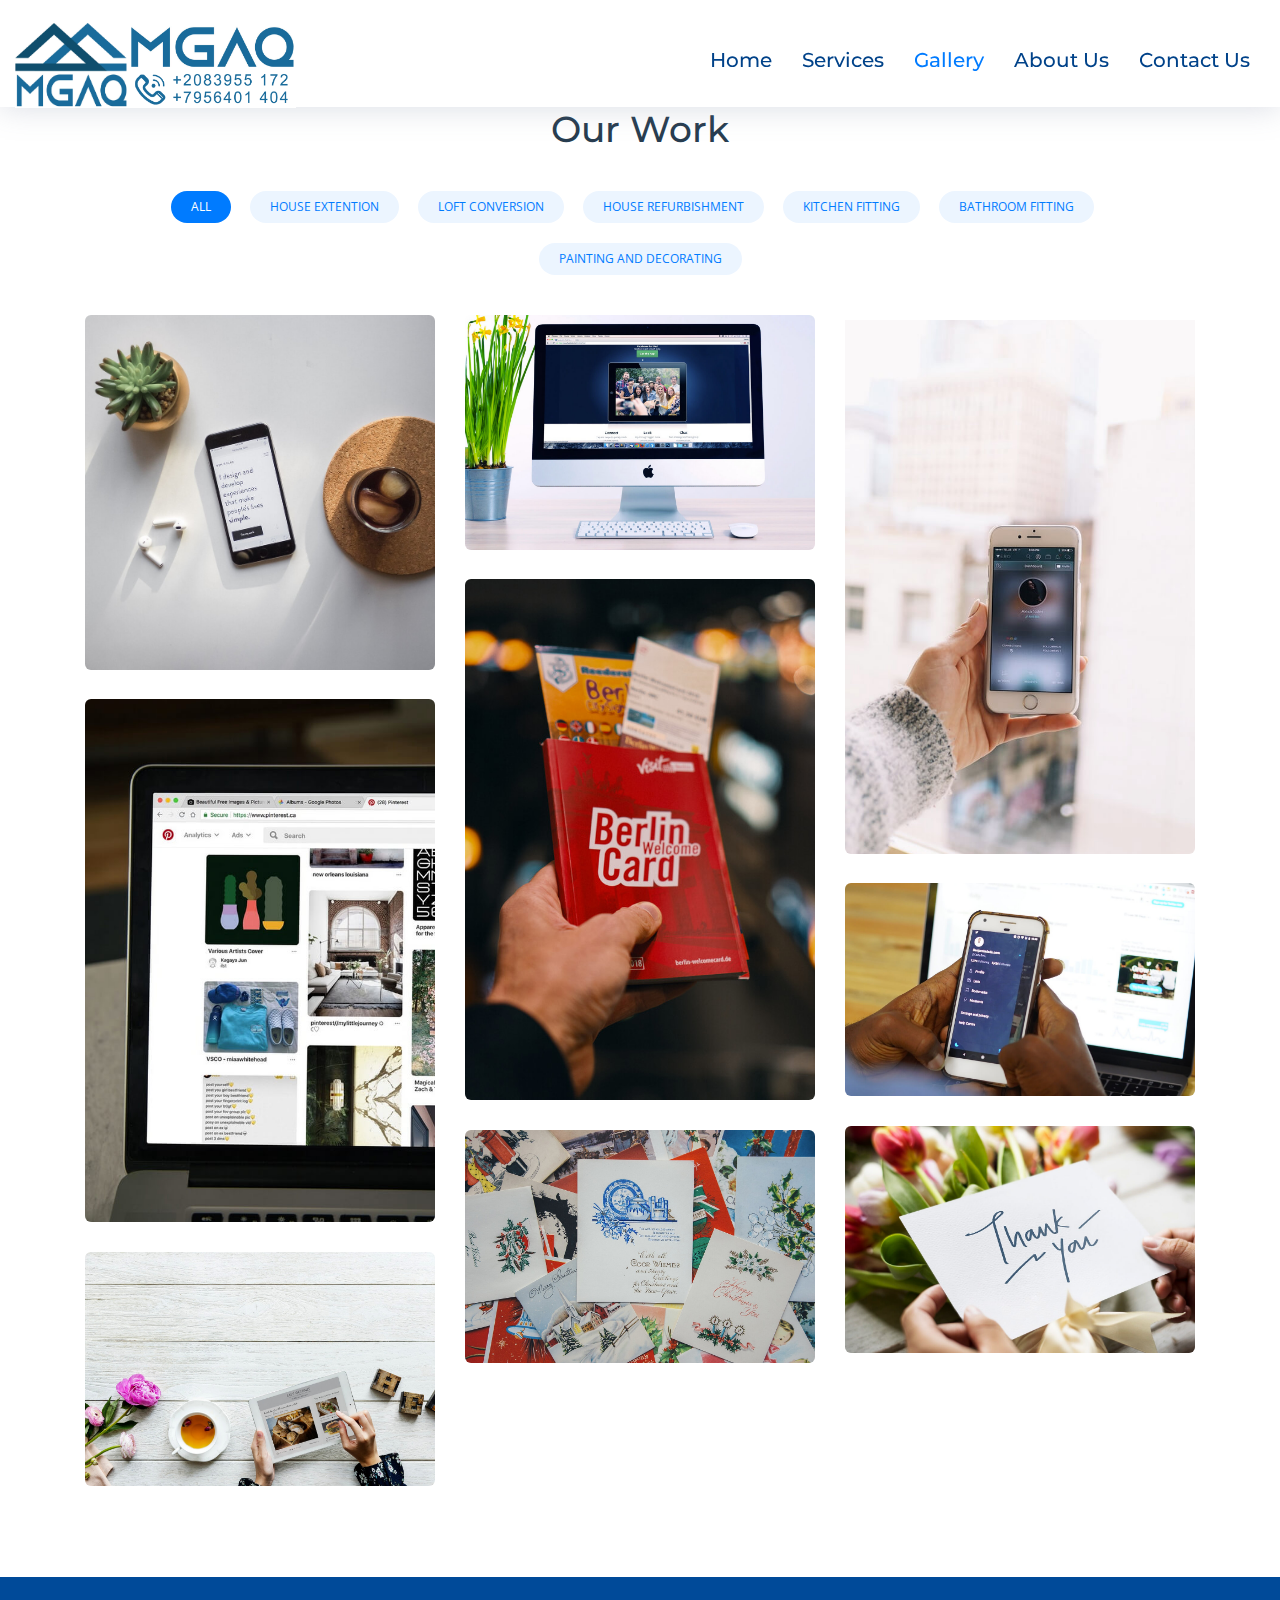
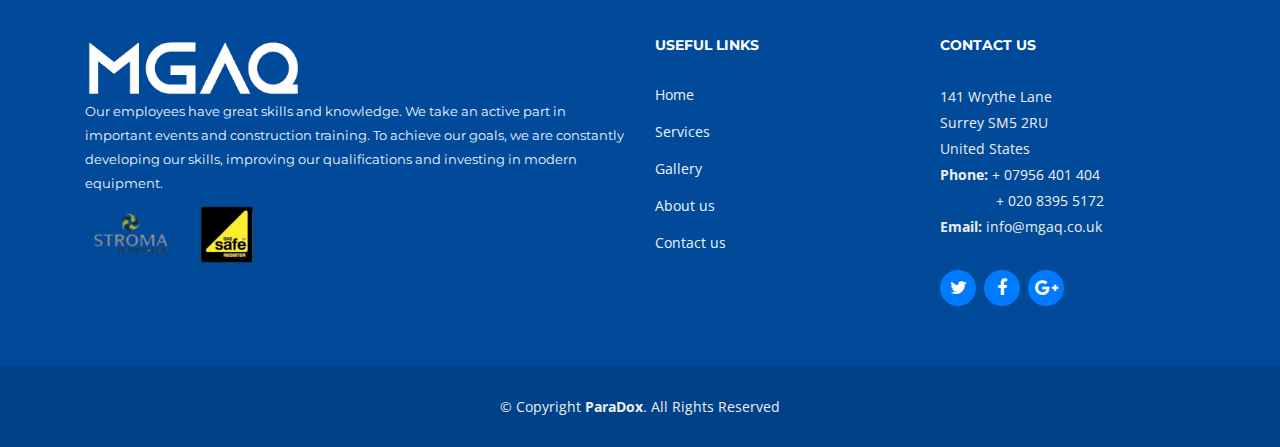
<file: gallery.html>
<!DOCTYPE html>
<html lang="en">
<head>
  <meta charset="utf-8">
  <title>MGAQ</title>
  <meta content="width=device-width, initial-scale=1.0" name="viewport">
  <meta content="" name="keywords">
  <meta content="" name="description">

  <!-- Favicons -->
  <link href="img/favicon.png" rel="icon">
  <link href="img/apple-touch-icon.png" rel="apple-touch-icon">

  <!-- Google Fonts -->
  <link href="https://fonts.googleapis.com/css?family=Open+Sans:300,300i,400,400i,700,700i|Montserrat:300,400,500,700" rel="stylesheet">

  <!-- Bootstrap CSS File -->
  <link href="lib/bootstrap/css/bootstrap.min.css" rel="stylesheet">

  <!-- Libraries CSS Files -->
  <link href="lib/font-awesome/css/font-awesome.min.css" rel="stylesheet">
  <link href="lib/animate/animate.min.css" rel="stylesheet">
  <link href="lib/ionicons/css/ionicons.min.css" rel="stylesheet">
  <link href="lib/owlcarousel/assets/owl.carousel.min.css" rel="stylesheet">
  <link href="lib/lightbox/css/lightbox.min.css" rel="stylesheet">

  <!-- Main Stylesheet File -->
  <link href="css/style.css" rel="stylesheet">

  <!-- =======================================================
    Theme Name: NewBiz
    Theme URL: https://bootstrapmade.com/newbiz-bootstrap-business-template/
    Author: BootstrapMade.com
    License: https://bootstrapmade.com/license/
  ======================================================= -->
</head>

<body>

  <!--==========================
  Header
  ============================-->
  <header id="header" class="fixed-top">
    <div class="container-fluid">

      <div class="logo float-left">
        <!-- Uncomment below if you prefer to use an image logo -->
        <!-- <h1 class="text-light"><a href="#header"><span>NewBiz</span></a></h1> -->
        <a href="#intro" class="scrollto"><img src="img/logo.png"  alt="" class="img-fluid"></a>
      </div>
           <div class="logo float-left">
        <!-- Uncomment below if you prefer to use an image logo -->
        <!-- <h1 class="text-light"><a href="#header"><span>NewBiz</span></a></h1> -->
        <a href="index.html" class="scrollto"><img src="img/logotxt.png"   alt="" class="img-fluid"></a> 
      </div>

      <nav class="main-nav float-right d-none d-lg-block">
        <ul>
          <li><a href="index.html">Home</a></li>
          <li><a  href="services.html">Services</a></li>

        
          <li class="active"><a href="gallery.html">Gallery</a></li>
          <li><a href="about.html">About Us</a></li>
          <li><a href="contact.html">Contact Us</a></li>
        </ul>
      </nav><!-- .main-nav -->
      
    </div>
  </header><!-- #header -->



  <main id="main">



    <!--==========================
      Gallery
    ============================-->
  
<!--==========================
      Portfolio Section
    ============================-->
    <br><br>
    <section id="portfolio" class="clearfix">
        <div class="container">
  
          <header class="section-header">
            <h3 class="section-title">Our Work</h3>
          </header>
  
          <div class="row">
            <div class="col-lg-12">
              <ul id="portfolio-flters">
                <li data-filter="*" class="filter-active">All</li>
                <li data-filter=".filter-app">HOUSE EXTENTION</li>
                <li data-filter=".filter-card">LOFT CONVERSION</li>
                <li data-filter=".filter-web">HOUSE REFURBISHMENT</li>
                <li data-filter=".filter-app">KITCHEN FITTING</li>
                <li data-filter=".filter-card">BATHROOM FITTING</li>
                <li data-filter=".filter-web">PAINTING AND DECORATING</li>
              </ul>
            </div>
          </div>
  
          <div class="row portfolio-container">
  
            <div class="col-lg-4 col-md-6 portfolio-item filter-app">
              <div class="portfolio-wrap">
                <img src="img/portfolio/app1.jpg" class="img-fluid" alt="">
                <div class="portfolio-info">
                  <h4><a href="#">App 1</a></h4>
                  <p>App</p>
                  <div>
                    <a href="img/portfolio/app1.jpg" data-lightbox="portfolio" data-title="App 1" class="link-preview" title="Preview"><i class="ion ion-eye"></i></a>
                    <a href="#" class="link-details" title="More Details"><i class="ion ion-android-open"></i></a>
                  </div>
                </div>
              </div>
            </div>
  
            <div class="col-lg-4 col-md-6 portfolio-item filter-web" data-wow-delay="0.1s">
              <div class="portfolio-wrap">
                <img src="img/portfolio/web3.jpg" class="img-fluid" alt="">
                <div class="portfolio-info">
                  <h4><a href="#">Web 3</a></h4>
                  <p>Web</p>
                  <div>
                    <a href="img/portfolio/web3.jpg" class="link-preview" data-lightbox="portfolio" data-title="Web 3" title="Preview"><i class="ion ion-eye"></i></a>
                    <a href="#" class="link-details" title="More Details"><i class="ion ion-android-open"></i></a>
                  </div>
                </div>
              </div>
            </div>
  
            <div class="col-lg-4 col-md-6 portfolio-item filter-app" data-wow-delay="0.2s">
              <div class="portfolio-wrap">
                <img src="img/portfolio/app2.jpg" class="img-fluid" alt="">
                <div class="portfolio-info">
                  <h4><a href="#">App 2</a></h4>
                  <p>App</p>
                  <div>
                    <a href="img/portfolio/app2.jpg" class="link-preview" data-lightbox="portfolio" data-title="App 2" title="Preview"><i class="ion ion-eye"></i></a>
                    <a href="#" class="link-details" title="More Details"><i class="ion ion-android-open"></i></a>
                  </div>
                </div>
              </div>
            </div>
  
            <div class="col-lg-4 col-md-6 portfolio-item filter-card">
              <div class="portfolio-wrap">
                <img src="img/portfolio/card2.jpg" class="img-fluid" alt="">
                <div class="portfolio-info">
                  <h4><a href="#">Card 2</a></h4>
                  <p>Card</p>
                  <div>
                    <a href="img/portfolio/card2.jpg" class="link-preview" data-lightbox="portfolio" data-title="Card 2" title="Preview"><i class="ion ion-eye"></i></a>
                    <a href="#" class="link-details" title="More Details"><i class="ion ion-android-open"></i></a>
                  </div>
                </div>
              </div>
            </div>
  
            <div class="col-lg-4 col-md-6 portfolio-item filter-web" data-wow-delay="0.1s">
              <div class="portfolio-wrap">
                <img src="img/portfolio/web2.jpg" class="img-fluid" alt="">
                <div class="portfolio-info">
                  <h4><a href="#">Web 2</a></h4>
                  <p>Web</p>
                  <div>
                    <a href="img/portfolio/web2.jpg" class="link-preview" data-lightbox="portfolio" data-title="Web 2" title="Preview"><i class="ion ion-eye"></i></a>
                    <a href="#" class="link-details" title="More Details"><i class="ion ion-android-open"></i></a>
                  </div>
                </div>
              </div>
            </div>
  
            <div class="col-lg-4 col-md-6 portfolio-item filter-app" data-wow-delay="0.2s">
              <div class="portfolio-wrap">
                <img src="img/portfolio/app3.jpg" class="img-fluid" alt="">
                <div class="portfolio-info">
                  <h4><a href="#">App 3</a></h4>
                  <p>App</p>
                  <div>
                    <a href="img/portfolio/app3.jpg" class="link-preview" data-lightbox="portfolio" data-title="App 3" title="Preview"><i class="ion ion-eye"></i></a>
                    <a href="#" class="link-details" title="More Details"><i class="ion ion-android-open"></i></a>
                  </div>
                </div>
              </div>
            </div>
  
            <div class="col-lg-4 col-md-6 portfolio-item filter-card">
              <div class="portfolio-wrap">
                <img src="img/portfolio/card1.jpg" class="img-fluid" alt="">
                <div class="portfolio-info">
                  <h4><a href="#">Card 1</a></h4>
                  <p>Card</p>
                  <div>
                    <a href="img/portfolio/card1.jpg" class="link-preview" data-lightbox="portfolio" data-title="Card 1" title="Preview"><i class="ion ion-eye"></i></a>
                    <a href="#" class="link-details" title="More Details"><i class="ion ion-android-open"></i></a>
                  </div>
                </div>
              </div>
            </div>
  
            <div class="col-lg-4 col-md-6 portfolio-item filter-card" data-wow-delay="0.1s">
              <div class="portfolio-wrap">
                <img src="img/portfolio/card3.jpg" class="img-fluid" alt="">
                <div class="portfolio-info">
                  <h4><a href="#">Card 3</a></h4>
                  <p>Card</p>
                  <div>
                    <a href="img/portfolio/card3.jpg" class="link-preview" data-lightbox="portfolio" data-title="Card 3" title="Preview"><i class="ion ion-eye"></i></a>
                    <a href="#" class="link-details" title="More Details"><i class="ion ion-android-open"></i></a>
                  </div>
                </div>
              </div>
            </div>
  
            <div class="col-lg-4 col-md-6 portfolio-item filter-web" data-wow-delay="0.2s">
              <div class="portfolio-wrap">
                <img src="img/portfolio/web1.jpg" class="img-fluid" alt="">
                <div class="portfolio-info">
                  <h4><a href="#">Web 1</a></h4>
                  <p>Web</p>
                  <div>
                    <a href="img/portfolio/web1.jpg" class="link-preview" data-lightbox="portfolio" data-title="Web 1" title="Preview"><i class="ion ion-eye"></i></a>
                    <a href="#" class="link-details" title="More Details"><i class="ion ion-android-open"></i></a>
                  </div>
                </div>
              </div>
            </div>
  
          </div>
  
        </div>
      </section><!-- #portfolio -->
  
  
    <!--==========================
      Contact Section
    ============================-->


  </main>

  <!--==========================
    Footer
  ============================-->
  <footer id="footer">
    <div class="footer-top">
      <div class="container">
        <div class="row">

            <div class="col-lg-6 col-md-6 footer-info">
                <img src="img/textlogobottom.png" alt="" height="40%" width="40%" class="img-fluid">
                <p>Our employees have great skills and knowledge. We take an active part in important events and construction training. To achieve our goals, we are constantly developing our skills, improving our qualifications and investing in modern equipment.</p>
                <a href="#intro" class="scrollto"><img src="img/c1.png" width="90px" height="100px" alt="" class="img-fluid"></a>
                <a href="#intro" class="scrollto"><img src="img/2.png" width="90px" height="100px" alt="" class="img-fluid"></a>
              
              </div>

          <div class="col-lg-3 col-md-6 footer-links">
            <h4>Useful Links</h4>
            <ul>
              <li><a href="index.html">Home</a></li>
              <li><a href="services.html">Services</a></li>
              <li class="active"><a href="gallery.html">Gallery</a></li>
              <li><a href="about.html">About us</a></li>
              <li><a href="contact.hmtl">Contact us</a></li>
              
            </ul>
          </div>

          <div class="col-lg-3 col-md-6 footer-contact">
            <h4>Contact Us</h4>
            <p>
              141 Wrythe Lane <br>
              Surrey SM5 2RU<br>
              United States <br>
                
          
                  
                  
                  
             <strong>Phone:</strong> + 07956 401 404<br>&nbsp;&nbsp;&nbsp;&nbsp;&nbsp;&nbsp;&nbsp;&nbsp;&nbsp;&nbsp;&nbsp;&nbsp;&nbsp;&nbsp;+ 020 8395 5172<br> 
              <strong>Email:</strong>  info@mgaq.co.uk <br>
            </p>

            <div class="social-links">
                <a href="https://twitter.com/geslondonltd" class="twitter"><i class="fa fa-twitter"></i></a>
                <a href="https://www.facebook.com/GES-London-Ltd-774949742624938/" class="facebook"><i class="fa fa-facebook"></i></a>
                <a href="https://plus.google.com/112143642235537774750/" class="google-plus"><i class="fa fa-google-plus"></i></a>
              </div>
  

          </div>

        

        </div>
      </div>
    </div>

    <div class="container">
      <div class="copyright">
        &copy; Copyright <strong>ParaDox</strong>. All Rights Reserved
      </div>
      <div class="credits">
        <!--
          All the links in the footer should remain intact.
          You can delete the links only if you purchased the pro version.
          Licensing information: https://bootstrapmade.com/license/
          Purchase the pro version with working PHP/AJAX contact form: https://bootstrapmade.com/buy/?theme=NewBiz
        -->
        
      </div>
    </div>
  </footer><!-- #footer -->

  <a href="#" class="back-to-top"><i class="fa fa-chevron-up"></i></a>
  <!-- Uncomment below i you want to use a preloader -->
  <!-- <div id="preloader"></div> -->

  <!-- JavaScript Libraries -->
  <script src="lib/jquery/jquery.min.js"></script>
  <script src="lib/jquery/jquery-migrate.min.js"></script>
  <script src="lib/bootstrap/js/bootstrap.bundle.min.js"></script>
  <script src="lib/easing/easing.min.js"></script>
  <script src="lib/mobile-nav/mobile-nav.js"></script>
  <script src="lib/wow/wow.min.js"></script>
  <script src="lib/waypoints/waypoints.min.js"></script>
  <script src="lib/counterup/counterup.min.js"></script>
  <script src="lib/owlcarousel/owl.carousel.min.js"></script>
  <script src="lib/isotope/isotope.pkgd.min.js"></script>
  <script src="lib/lightbox/js/lightbox.min.js"></script>
  <!-- Contact Form JavaScript File -->
  <script src="contactform/contactform.js"></script>

  <!-- Template Main Javascript File -->
  <script src="js/main.js"></script>

</body>
</html>
</file>
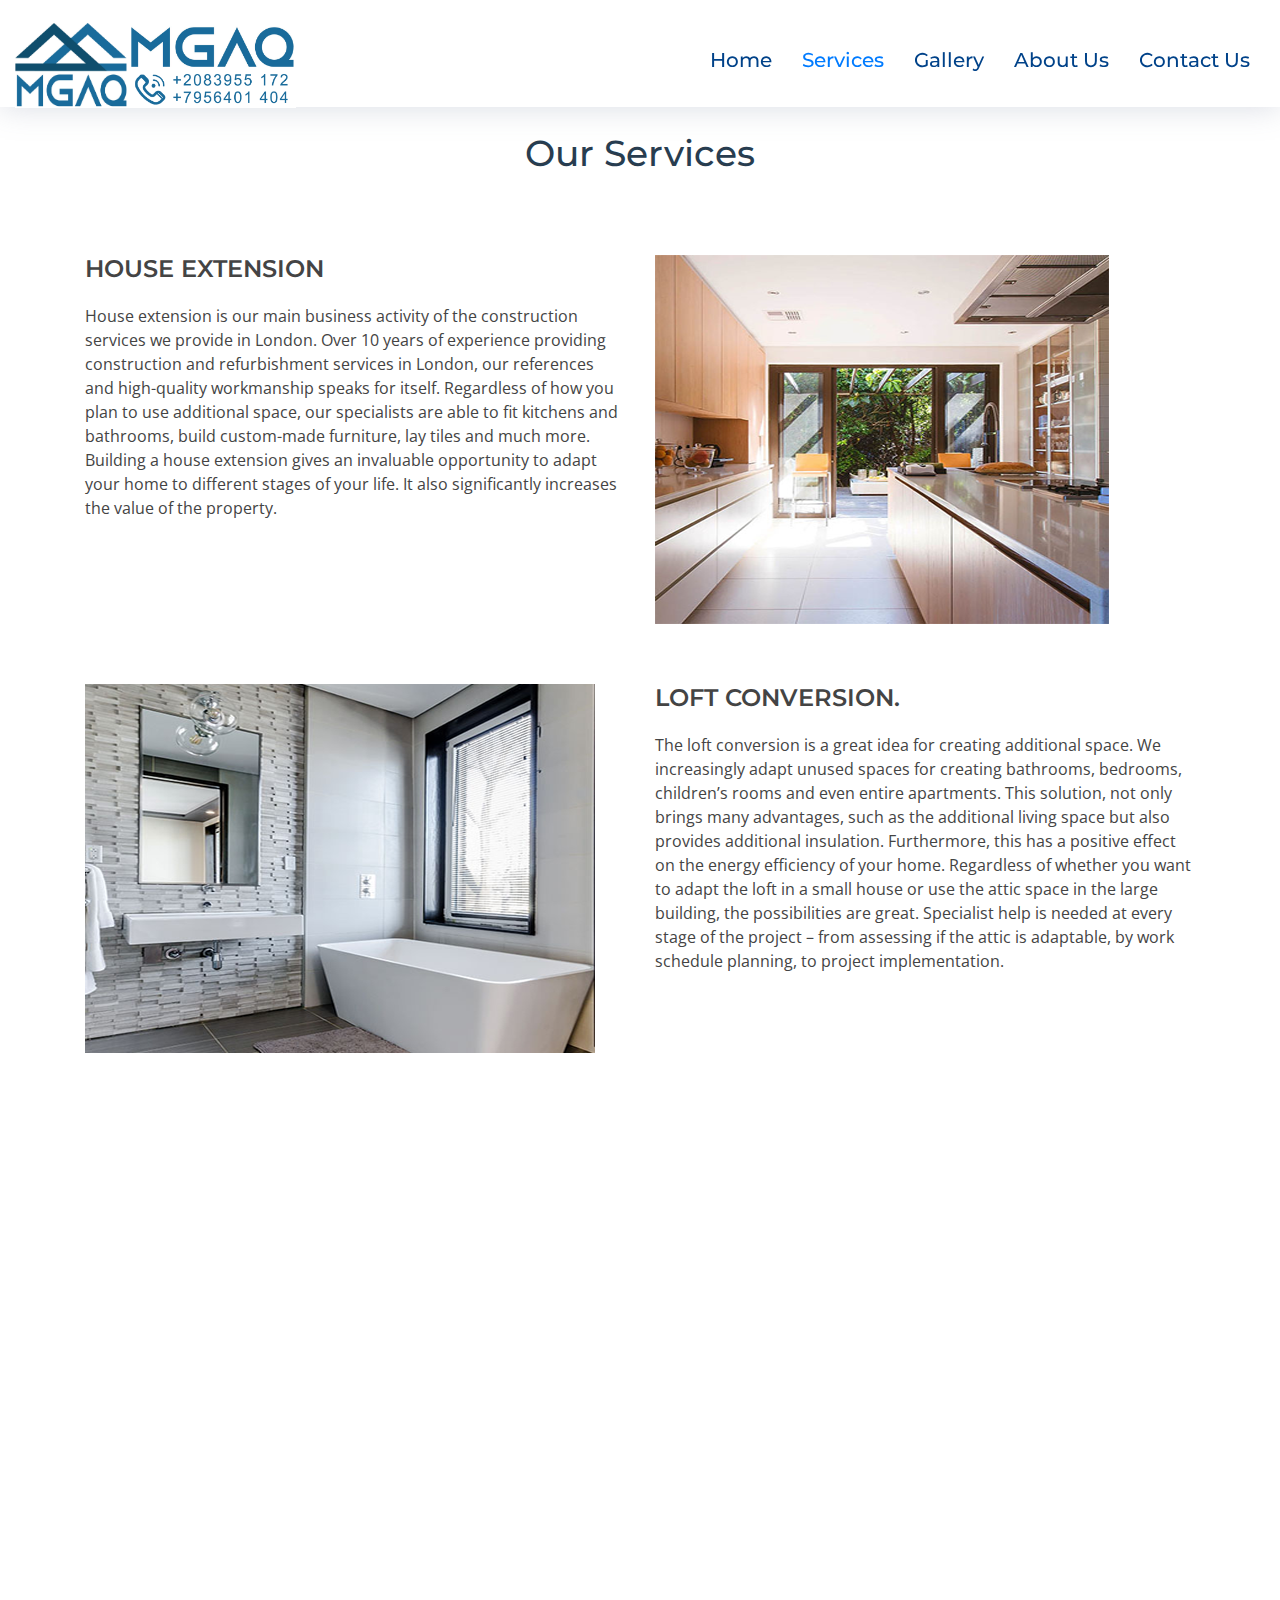
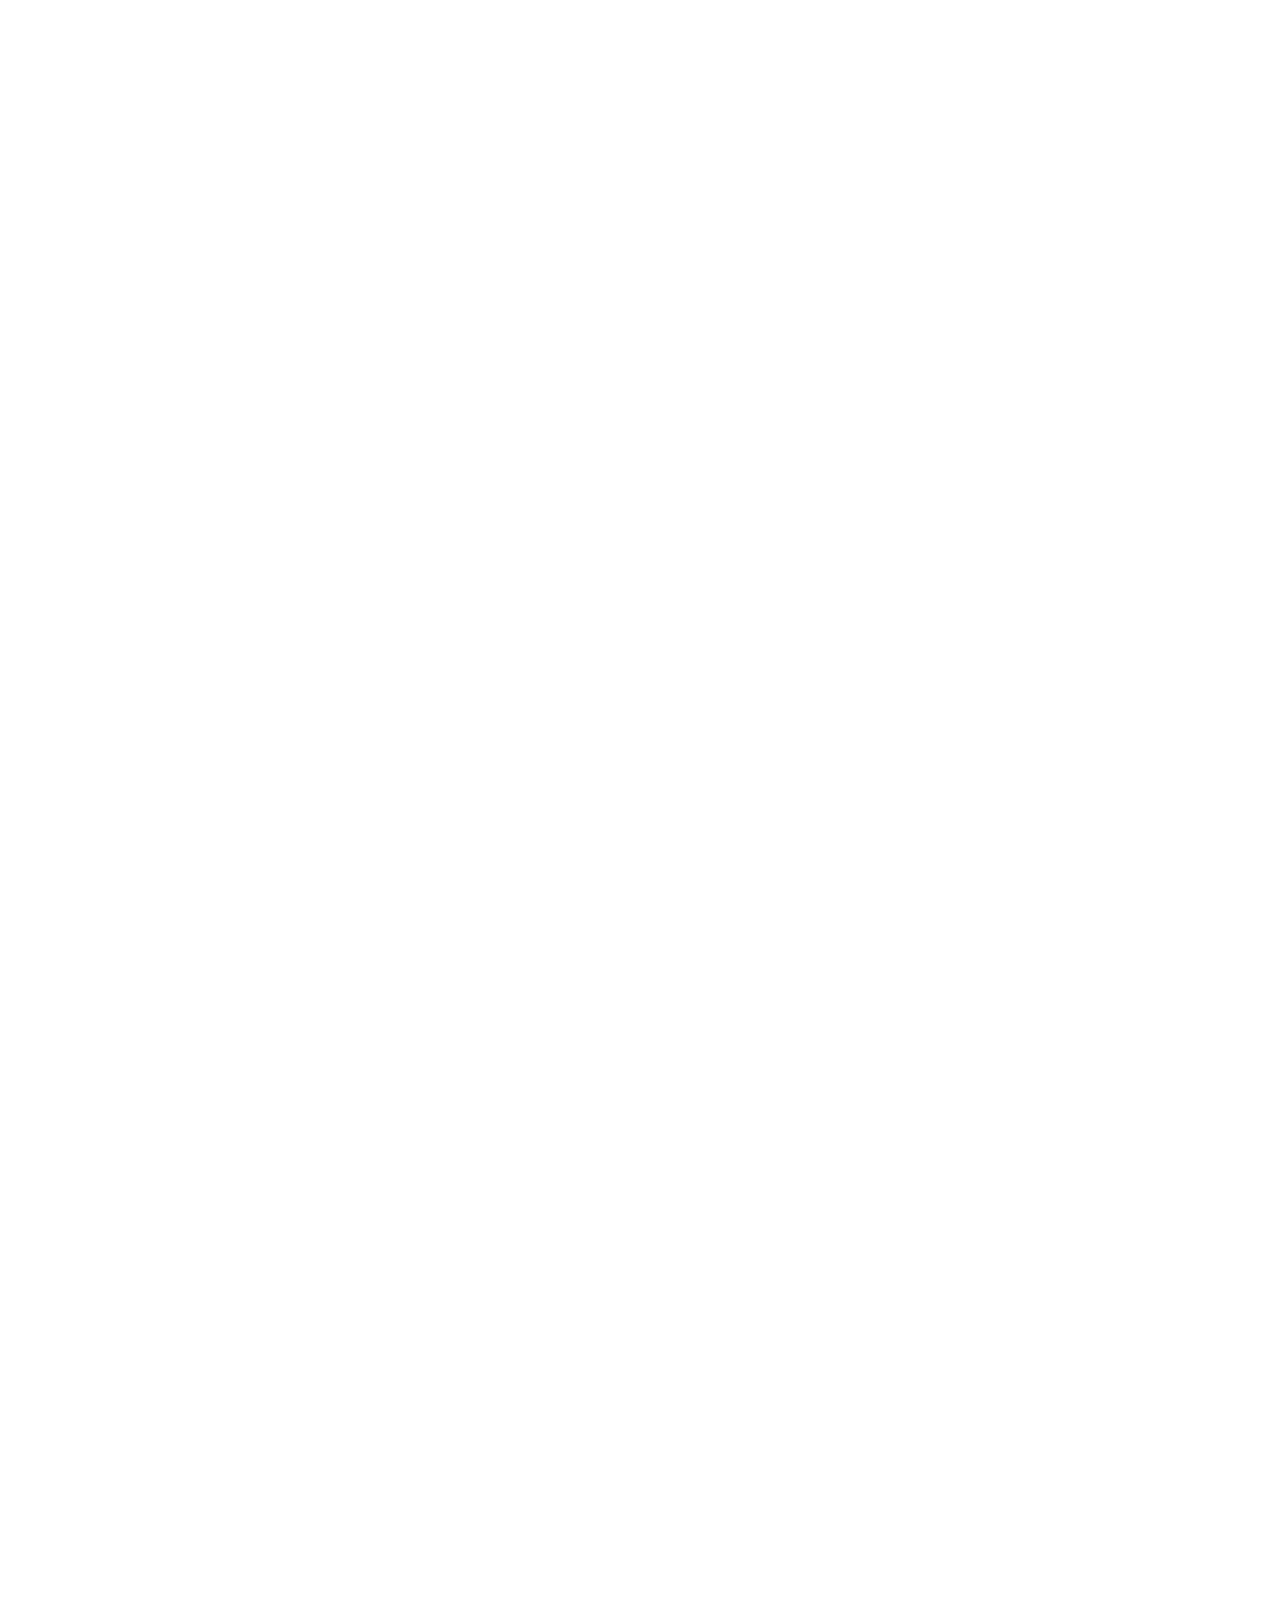
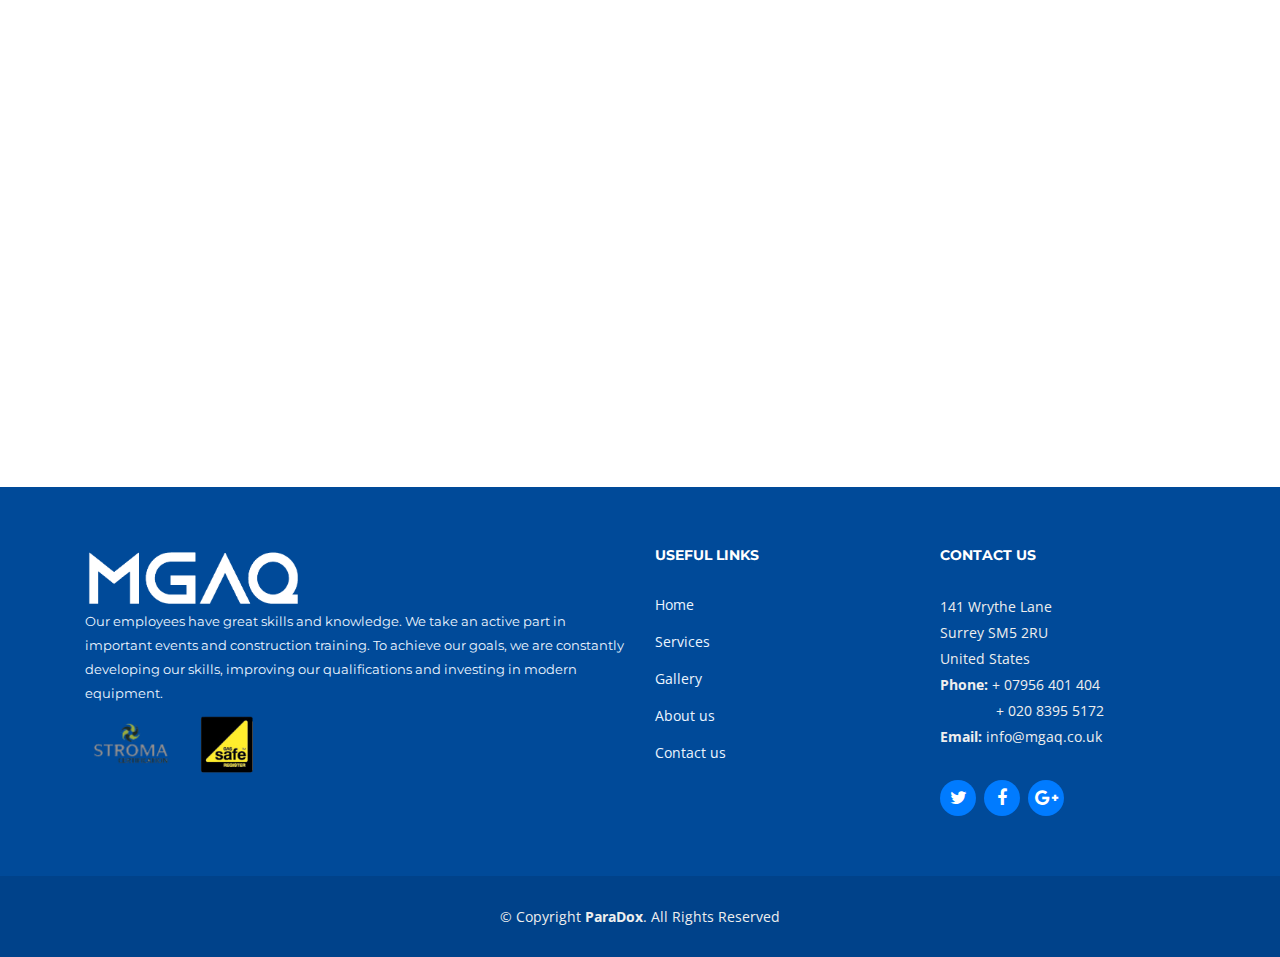
<file: services.html>
<!DOCTYPE html>
<html lang="en">
<head>
  <meta charset="utf-8">
  <title>MGAQ</title>
  <meta content="width=device-width, initial-scale=1.0" name="viewport">
  <meta content="" name="keywords">
  <meta content="" name="description">

  <!-- Favicons -->
  <link href="img/favicon.png" rel="icon">
  <link href="img/apple-touch-icon.png" rel="apple-touch-icon">

  <!-- Google Fonts -->
  <link href="https://fonts.googleapis.com/css?family=Open+Sans:300,300i,400,400i,700,700i|Montserrat:300,400,500,700" rel="stylesheet">

  <!-- Bootstrap CSS File -->
  <link href="lib/bootstrap/css/bootstrap.min.css" rel="stylesheet">

  <!-- Libraries CSS Files -->
  <link href="lib/font-awesome/css/font-awesome.min.css" rel="stylesheet">
  <link href="lib/animate/animate.min.css" rel="stylesheet">
  <link href="lib/ionicons/css/ionicons.min.css" rel="stylesheet">
  <link href="lib/owlcarousel/assets/owl.carousel.min.css" rel="stylesheet">
  <link href="lib/lightbox/css/lightbox.min.css" rel="stylesheet">

  <!-- Main Stylesheet File -->
  <link href="css/style.css" rel="stylesheet">

  <!-- =======================================================
    Theme Name: NewBiz
    Theme URL: https://bootstrapmade.com/newbiz-bootstrap-business-template/
    Author: BootstrapMade.com
    License: https://bootstrapmade.com/license/
  ======================================================= -->
</head>

<body>

  <!--==========================
  Header
  ============================-->
  <header id="header" class="fixed-top">
    <div class="container-fluid">

      <div class="logo float-left">
        <!-- Uncomment below if you prefer to use an image logo -->
        <!-- <h1 class="text-light"><a href="#header"><span>NewBiz</span></a></h1> -->
        <a href="#intro" class="scrollto"><img src="img/logo.png"  alt="" class="img-fluid"></a>
      </div>
           <div class="logo float-left">
        <!-- Uncomment below if you prefer to use an image logo -->
        <!-- <h1 class="text-light"><a href="#header"><span>NewBiz</span></a></h1> -->
        <a href="index.html" class="scrollto"><img src="img/logotxt.png"   alt="" class="img-fluid"></a> 
      </div>

      <nav class="main-nav float-right d-none d-lg-block">
        <ul>
          <li><a href="index.html">Home</a></li>
          <li class="active"><a  href="services.html">Services</a></li>

        
          <li><a href="gallery.html">Gallery</a></li>
          <li><a href="about.html">About Us</a></li>
          <li><a href="contact.html">Contact Us</a></li>
        </ul>
      </nav><!-- .main-nav -->
      
    </div>
  </header><!-- #header -->



  <main id="main">



    <!--==========================
      Services Section
    ============================-->
  
    <section id="about">
      <div class="container">
        <br><br><br>
        <header class="section-header">
          <h3> Our Services</h3>
                </header>



        <div class="row about-extra">
            <div class="col-lg-6 wow fadeInUp order-1 order-lg-2">
                <img src="img/house.png" class="img-fluid" alt="">
              </div>
  
            <div class="col-lg-6 wow fadeInUp pt-4 pt-lg-0 order-2 order-lg-1">
                <h4>HOUSE EXTENSION</h4>
            <p>   
          House extension is our main business activity of the construction services we provide in London. Over 10 years of experience providing construction and refurbishment services in London, our references and high-quality workmanship speaks for itself. Regardless of how you plan to use additional space, our specialists are able to fit kitchens and bathrooms, build custom-made furniture, lay tiles and much more. Building a house extension gives an invaluable opportunity to adapt your home to different stages of your life. It also significantly increases the value of the property.
            </p>
            </div>
            
          </div>



        <div class="row about-extra">
          <div class="col-lg-6 wow fadeInUp">
            <img src="img/loft.png" class="img-fluid" alt="">
          </div>
          <div class="col-lg-6 wow fadeInUp pt-5 pt-lg-0">
            <h4>LOFT CONVERSION.</h4>
            <p>
                
                The loft conversion is a great idea for creating additional space. We increasingly adapt unused spaces for creating bathrooms, bedrooms, children’s rooms and even entire apartments. This solution, not only brings many advantages, such as the additional living space but also provides additional insulation. Furthermore, this has a positive effect on the energy efficiency of your home. Regardless of whether you want to adapt the loft in a small house or use the attic space in the large building, the possibilities are great. Specialist help is needed at every stage of the project – from assessing if the attic is adaptable, by work schedule planning, to project implementation.
            </p>
          </div>
        </div>

        <div class="row about-extra">
          <div class="col-lg-6 wow fadeInUp order-1 order-lg-2">
            <img src="img/refurb.png" class="img-fluid" alt="">
          </div>

          <div class="col-lg-6 wow fadeInUp pt-4 pt-lg-0 order-2 order-lg-1">
            <h4>HOUSE REFURBISHMENT</h4>
            <p>
                
                Refurbishment of a house or flat in London is always a serious challenge that requires a lot of work. Therefore before we start, we always schedule the works order first. Thanks to this, our team is able to efficiently carry out renovation of the house. We will choose the best and most suitable building materials. With our help, you can change the look of your apartment and give it a completely new character, and create an additional space that will increase its functionality.
            </p>
          </div>
          
        </div>


        <div class="row about-extra">
            <div class="col-lg-6 wow fadeInUp">
              <img src="img/kitchenfitting.png" class="img-fluid" alt="">
            </div>
            <div class="col-lg-6 wow fadeInUp pt-5 pt-lg-0">
              <h4>     KITCHEN FITTING</h4>
              <p>
                  
             
                A kitchen is a place where the heart of the home beats, which is why it is worth ensuring that it is orderly and functional. It all depends on what kind of revolution you are planning. Will it be just a replacement of furniture, painting and decorating, or maybe a total or partial change of the functional layout. Or even a general renovation involving the flooring, the use of new finishing materials and installations replacement. Regardless of how you intend to transform your kitchen, you can be sure that our company will fulfil the task perfectly.            </p>
            </div>
          </div>


          <div class="row about-extra">
              <div class="col-lg-6 wow fadeInUp order-1 order-lg-2">
                <img src="img/bathroom.png" class="img-fluid" alt="">
              </div>
    
              <div class="col-lg-6 wow fadeInUp pt-4 pt-lg-0 order-2 order-lg-1">
                <h4> BATHROOM FITTING</h4>
                <p>
                    
                   
                    The bathroom is a space where we can take an energetic shower or a warm, relaxing bath. Regardless of whether the size of your bathroom is sufficient for creating a spacious, modern bathing room, or maybe is relatively small – our bathroom fitting and refurbishment service can make it unique and functional. Our highly qualified team of specialists is able to complete the bathroom refurbishment and fitting project in London, to the highest standards.
                </p>
              </div>
              
            </div>
          
      
              <div class="row about-extra">
                  <div class="col-lg-6 wow fadeInUp">
                    <img src="img/paint.png" class="img-fluid" alt="">
                  </div>
                  <div class="col-lg-6 wow fadeInUp pt-5 pt-lg-0">
                    <h4>      PAINTING AND DECORATING</h4>
                    <p>                                       
                      
                        The use of decorative painting and decorating effects can visually correct the interior’s imperfections, and also emphasize the functions of individual parts of the home. In one room we can use several different colours and structures. Painters and decorators of the PB Builder company can carry out a project in London from construction to interior finishing and know that painting and decorating have the biggest influence on the final effect.
                  </div>
                </div>


                <div class="row about-extra">
                    <div class="col-lg-6 wow fadeInUp order-1 order-lg-2">
                      <img src="img/bathroom.png" class="img-fluid" alt="">
                    </div>
          
                    <div class="col-lg-6 wow fadeInUp pt-4 pt-lg-0 order-2 order-lg-1">
                      <h4> TILING</h4>
                      <p>
                          
                          The tiles, depending on their design and laying pattern, can be matched to any style of interior decoration. Floor and wall tiles have been very popular for years, as a material not only natural and durable but also of high aesthetic qualities. No wonder that bathroom tiles and tiles for the kitchen are found in many homes, making the floors and walls take on an extraordinary character.     
                         
                                          </p>
                    </div>
                    
                  </div>

                  <div class="row about-extra">
                      <div class="col-lg-6 wow fadeInUp">
                        <img src="img/concrete.png" class="img-fluid" alt="">
                      </div>
                      <div class="col-lg-6 wow fadeInUp pt-5 pt-lg-0">
                        <h4>CONCRETING AND SCREEDING SERVICES</h4>
                        <p>                                       
                          
                            Are you planning a house extension in London? Or maybe you are just finishing a terrace or planning to put in a driveway? In each of these cases, you will need a concreting and screeding services. Our concreting and screeding specialists will prepare the substrate in such a way that it will be ready for laying finishing materials. Properly applied concrete screed is resistant to both intensive use and temperature changes. It is an excellent building material that is used during renovations, as well as building from scratch.
                      </div>
                    </div>

      </div>
    </section><!-- #about -->
      
    <!--==========================
      Contact Section
    ============================-->


  </main>

  <!--==========================
    Footer
  ============================-->
  <footer id="footer">
    <div class="footer-top">
      <div class="container">
        <div class="row">

            <div class="col-lg-6 col-md-6 footer-info">
                <img src="img/textlogobottom.png" alt="" height="40%" width="40%" class="img-fluid">
                <p>Our employees have great skills and knowledge. We take an active part in important events and construction training. To achieve our goals, we are constantly developing our skills, improving our qualifications and investing in modern equipment.</p>
                <a href="#intro" class="scrollto"><img src="img/c1.png" width="90px" height="100px" alt="" class="img-fluid"></a>
                <a href="#intro" class="scrollto"><img src="img/2.png" width="90px" height="100px" alt="" class="img-fluid"></a>
              
              </div>

          <div class="col-lg-3 col-md-6 footer-links">
            <h4>Useful Links</h4>
            <ul>
              <li><a href="index.html">Home</a></li>
              <li><a href="services.html">Services</a></li>
              <li><a href="gallery.html">Gallery</a></li>
              <li><a href="about.html">About us</a></li>
              <li><a href="contact.hml">Contact us</a></li>
              
            </ul>
          </div>

          <div class="col-lg-3 col-md-6 footer-contact">
            <h4>Contact Us</h4>
            <p>
              141 Wrythe Lane <br>
              Surrey SM5 2RU<br>
              United States <br>
                
          
                  
                  
                  
               <strong>Phone:</strong> + 07956 401 404<br>&nbsp;&nbsp;&nbsp;&nbsp;&nbsp;&nbsp;&nbsp;&nbsp;&nbsp;&nbsp;&nbsp;&nbsp;&nbsp;&nbsp;+ 020 8395 5172<br> 
              <strong>Email:</strong>  info@mgaq.co.uk <br>
            </p>

            <div class="social-links">
                <a href="https://twitter.com/geslondonltd" class="twitter"><i class="fa fa-twitter"></i></a>
                <a href="https://www.facebook.com/GES-London-Ltd-774949742624938/" class="facebook"><i class="fa fa-facebook"></i></a>
                <a href="https://plus.google.com/112143642235537774750/" class="google-plus"><i class="fa fa-google-plus"></i></a>
              </div>
  

          </div>

        

        </div>
      </div>
    </div>

    <div class="container">
      <div class="copyright">
        &copy; Copyright <strong>ParaDox</strong>. All Rights Reserved
      </div>
      <div class="credits">
        <!--
          All the links in the footer should remain intact.
          You can delete the links only if you purchased the pro version.
          Licensing information: https://bootstrapmade.com/license/
          Purchase the pro version with working PHP/AJAX contact form: https://bootstrapmade.com/buy/?theme=NewBiz
        -->
        
      </div>
    </div>
  </footer><!-- #footer -->

  <a href="#" class="back-to-top"><i class="fa fa-chevron-up"></i></a>
  <!-- Uncomment below i you want to use a preloader -->
  <!-- <div id="preloader"></div> -->

  <!-- JavaScript Libraries -->
  <script src="lib/jquery/jquery.min.js"></script>
  <script src="lib/jquery/jquery-migrate.min.js"></script>
  <script src="lib/bootstrap/js/bootstrap.bundle.min.js"></script>
  <script src="lib/easing/easing.min.js"></script>
  <script src="lib/mobile-nav/mobile-nav.js"></script>
  <script src="lib/wow/wow.min.js"></script>
  <script src="lib/waypoints/waypoints.min.js"></script>
  <script src="lib/counterup/counterup.min.js"></script>
  <script src="lib/owlcarousel/owl.carousel.min.js"></script>
  <script src="lib/isotope/isotope.pkgd.min.js"></script>
  <script src="lib/lightbox/js/lightbox.min.js"></script>
  <!-- Contact Form JavaScript File -->
  <script src="contactform/contactform.js"></script>

  <!-- Template Main Javascript File -->
  <script src="js/main.js"></script>

</body>
</html>
</file>
<file: css/style.css>
/*
  Theme Name: NewBiz
  Theme URL: https://bootstrapmade.com/newbiz-bootstrap-business-template/
  Author: BootstrapMade.com
  License: https://bootstrapmade.com/license/
*/

/*--------------------------------------------------------------
# General
--------------------------------------------------------------*/

body {
  background: #fff;
  color: #444;
  font-family: "Open Sans", sans-serif;
}

a {
  color: #007bff;
  transition: 0.5s;
}

a:hover,
a:active,
a:focus {
  color: #0b6bd3;
  outline: none;
  text-decoration: none;
}

p {
  padding: 0;
  margin: 0 0 30px 0;
}

h1,
h2,
h3,
h4,
h5,
h6 {
  font-family: "Montserrat", sans-serif;
  font-weight: 400;
  margin: 0 0 20px 0;
  padding: 0;
}

/* Back to top button */

.back-to-top {
  position: fixed;
  display: none;
  background: #007bff;
  color: #fff;
  width: 44px;
  height: 44px;
  text-align: center;
  line-height: 1;
  font-size: 16px;
  border-radius: 50%;
  right: 15px;
  bottom: 15px;
  transition: background 0.5s;
  z-index: 11;
}

.back-to-top i {
  padding-top: 12px;
  color: #fff;
}

/* Prelaoder */

#preloader {
  position: fixed;
  top: 0;
  left: 0;
  right: 0;
  bottom: 0;
  z-index: 9999;
  overflow: hidden;
  background: #fff;
}

#preloader:before {
  content: "";
  position: fixed;
  top: calc(50% - 30px);
  left: calc(50% - 30px);
  border: 6px solid #f2f2f2;
  border-top: 6px solid #007bff;
  border-radius: 50%;
  width: 60px;
  height: 60px;
  -webkit-animation: animate-preloader 1s linear infinite;
  animation: animate-preloader 1s linear infinite;
}

@-webkit-keyframes animate-preloader {
  0% {
    -webkit-transform: rotate(0deg);
    transform: rotate(0deg);
  }

  100% {
    -webkit-transform: rotate(360deg);
    transform: rotate(360deg);
  }
}

@keyframes animate-preloader {
  0% {
    -webkit-transform: rotate(0deg);
    transform: rotate(0deg);
  }

  100% {
    -webkit-transform: rotate(360deg);
    transform: rotate(360deg);
  }
}

/*--------------------------------------------------------------
# Header
--------------------------------------------------------------*/

#header {
  height: 107px;
  transition: all 0.5s;
  z-index: 997;
  transition: all 0.5s;
  padding: 20px 0;
  background: #fff;
  box-shadow: 0px 0px 30px rgba(127, 137, 161, 0.3);
}

#header.header-scrolled,
#header.header-pages {
  height: 106px;
  padding: 5px 0;
}

#header .logo h1 {
  font-size: 36px;
  margin: 0;
  padding: 0;
  line-height: 1;
  font-weight: 400;
  letter-spacing: 3px;
  text-transform: uppercase;
}

#header .logo h1 a,
#header .logo h1 a:hover {
  color: #00366f;
  text-decoration: none;
}

#header .logo img {
  padding: 0;
  margin: 3px 0;
  max-height: 85px;
}

.main-pages {
  margin-top: 50px;
}

/*--------------------------------------------------------------
# Intro Section
--------------------------------------------------------------*/

#intro {
  width: 100%;
  position: relative;
  background: url("../img/intro-bg.png") center bottom no-repeat;
  background-size: cover;
  padding: 200px 0 120px 0;
}

#intro .intro-img {
  width: 50%;
  float: right;
}

#intro .intro-info {
  width: 50%;
  float: left;
}

#intro .intro-info h2 {
  color: #fff;
  margin-bottom: 40px;
  font-size: 48px;
  font-weight: 700;
}

#intro .intro-info h2 span {
  color: #74b5fc;
  text-decoration: underline;
}

#intro .intro-info .btn-get-started,
#intro .intro-info .btn-services {
  font-family: "Montserrat", sans-serif;
  font-size: 14px;
  font-weight: 600;
  letter-spacing: 1px;
  display: inline-block;
  padding: 10px 32px;
  border-radius: 50px;
  transition: 0.5s;
  margin: 0 20px 20px 0;
  color: #fff;
}

#intro .intro-info .btn-get-started {
  background: #007bff;
  border: 2px solid #007bff;
  color: #fff;
}

#intro .intro-info .btn-get-started:hover {
  background: none;
  border-color: #fff;
  color: #fff;
}

#intro .intro-info .btn-services {
  border: 2px solid #fff;
}

#intro .intro-info .btn-services:hover {
  background: #007bff;
  border-color: #007bff;
  color: #fff;
}

/*--------------------------------------------------------------
# Navigation Menu
--------------------------------------------------------------*/

/* Desktop Navigation */

.main-nav {
  /* Drop Down */
  /* Deep Drop Down */
}

.main-nav,
.main-nav * {
  margin-left: 0;
  padding: 0;
  list-style: none;
}

.main-nav > ul > li {
  position: relative;
  white-space: nowrap;
  float: left;
}

.main-nav a {
  display: block;
  position: relative;
  color: #004289;
  padding: 25px 15px;
  transition: 0.3s;
  font-size: 20px;
  font-family: "Montserrat", sans-serif;
  font-weight: 500;
}

.main-nav a:hover,
.main-nav .active > a,
.main-nav li:hover > a {
  color: #007bff;
  text-decoration: none;
}

.main-nav .drop-down ul {
  display: block;
  position: absolute;
  left: 0;
  top: calc(100% + 30px);
  z-index: 99;
  opacity: 0;
  visibility: hidden;
  padding: 10px 0;
  background: #fff;
  box-shadow: 0px 0px 30px rgba(127, 137, 161, 0.25);
  transition: ease all 0.3s;
}

.main-nav .drop-down:hover > ul {
  opacity: 1;
  top: 100%;
  visibility: visible;
}

.main-nav .drop-down li {
  min-width: 180px;
  position: relative;
}

.main-nav .drop-down ul a {
  padding: 10px 20px;
  font-size: 13px;
  color: #004289;
}

.main-nav .drop-down ul a:hover,
.main-nav .drop-down ul .active > a,
.main-nav .drop-down ul li:hover > a {
  color: #007bff;
}

.main-nav .drop-down > a:after {
  content: "\f107";
  font-family: FontAwesome;
  padding-left: 10px;
}

.main-nav .drop-down .drop-down ul {
  top: 0;
  left: calc(100% - 30px);
}

.main-nav .drop-down .drop-down:hover > ul {
  opacity: 1;
  top: 0;
  left: 100%;
}

.main-nav .drop-down .drop-down > a {
  padding-right: 35px;
}

.main-nav .drop-down .drop-down > a:after {
  content: "\f105";
  position: absolute;
  right: 15px;
}

/* Mobile Navigation */

.mobile-nav {
  position: fixed;
  top: 0;
  bottom: 0;
  z-index: 9999;
  overflow-y: auto;
  left: -260px;
  width: 260px;
  padding-top: 18px;
  background: rgba(19, 39, 57, 0.8);
  transition: 0.4s;
}

.mobile-nav * {
  margin: 0;
  padding: 0;
  list-style: none;
}

.mobile-nav a {
  display: block;
  position: relative;
  color: #fff;
  padding: 10px 20px;
  font-weight: 500;
}

.mobile-nav a:hover,
.mobile-nav .active > a,
.mobile-nav li:hover > a {
  color: #74b5fc;
  text-decoration: none;
}

.mobile-nav .drop-down > a:after {
  content: "\f078";
  font-family: FontAwesome;
  padding-left: 10px;
  position: absolute;
  right: 15px;
}

.mobile-nav .active.drop-down > a:after {
  content: "\f077";
}

.mobile-nav .drop-down > a {
  padding-right: 35px;
}

.mobile-nav .drop-down ul {
  display: none;
  overflow: hidden;
}

.mobile-nav .drop-down li {
  padding-left: 20px;
}

.mobile-nav-toggle {
  position: fixed;
  right: 0;
  top: 0;
  z-index: 9998;
  border: 0;
  background: none;
  font-size: 24px;
  transition: all 0.4s;
  outline: none !important;
  line-height: 1;
  cursor: pointer;
  text-align: right;
}

.mobile-nav-toggle i {
  margin: 18px 18px 0 0;
  color: #004289;
}

.mobile-nav-overly {
  width: 100%;
  height: 100%;
  z-index: 9997;
  top: 0;
  left: 0;
  position: fixed;
  background: rgba(19, 39, 57, 0.8);
  overflow: hidden;
  display: none;
}

.mobile-nav-active {
  overflow: hidden;
}

.mobile-nav-active .mobile-nav {
  left: 0;
}

.mobile-nav-active .mobile-nav-toggle i {
  color: #fff;
}

/*--------------------------------------------------------------
# Sections
--------------------------------------------------------------*/

/* Sections Header
--------------------------------*/

.section-header h3 {
  font-size: 36px;
  color: #283d50;
  text-align: center;
  font-weight: 500;
  position: relative;
}

.section-header p {
  text-align: center;
  margin: auto;
  font-size: 15px;
  padding-bottom: 60px;
  color: #556877;
  width: 50%;
}

/* Section with background
--------------------------------*/

.section-bg {
  background: #ecf5ff;
}

/* About Us Section
--------------------------------*/

#about {
  background: #fff;
  padding: 60px 0;
}

#about .about-container .background {
  margin: 20px 0;
}

#about .about-container .content {
  background: #fff;
}

#about .about-container .title {
  color: #333;
  font-weight: 700;
  font-size: 32px;
}

#about .about-container p {
  line-height: 26px;
}

#about .about-container p:last-child {
  margin-bottom: 0;
}

#about .about-container .icon-box {
  background: #fff;
  background-size: cover;
  padding: 0 0 30px 0;
}

#about .about-container .icon-box .icon {
  float: left;
  background: #fff;
  width: 64px;
  height: 64px;
  display: -webkit-box;
  display: -webkit-flex;
  display: -ms-flexbox;
  display: flex;
  -webkit-box-pack: center;
  -webkit-justify-content: center;
  -ms-flex-pack: center;
  justify-content: center;
  -webkit-box-align: center;
  -webkit-align-items: center;
  -ms-flex-align: center;
  align-items: center;
  -webkit-box-orient: vertical;
  -webkit-box-direction: normal;
  -webkit-flex-direction: column;
  -ms-flex-direction: column;
  flex-direction: column;
  text-align: center;
  border-radius: 50%;
  border: 2px solid #007bff;
  transition: all 0.3s ease-in-out;
}

#about .about-container .icon-box .icon i {
  color: #007bff;
  font-size: 24px;
}

#about .about-container .icon-box:hover .icon {
  background: #007bff;
}

#about .about-container .icon-box:hover .icon i {
  color: #fff;
}

#about .about-container .icon-box .title {
  margin-left: 80px;
  font-weight: 600;
  margin-bottom: 5px;
  font-size: 18px;
}

#about .about-container .icon-box .title a {
  color: #283d50;
}

#about .about-container .icon-box .description {
  margin-left: 80px;
  line-height: 24px;
  font-size: 14px;
}

#about .about-extra {
  padding-top: 60px;
}

#about .about-extra h4 {
  font-weight: 600;
  font-size: 24px;
}

/* Services Section
--------------------------------*/

#services {
  padding: 60px 0 40px 0;
  box-shadow: inset 0px 0px 12px 0px rgba(0, 0, 0, 0.1);
}

#services .box {
  padding: 30px;
  position: relative;
  overflow: hidden;
  border-radius: 10px;
  margin: 0 10px 40px 10px;
  background: #fff;
  box-shadow: 0 10px 29px 0 rgba(68, 88, 144, 0.1);
  transition: all 0.3s ease-in-out;
}

#services .box:hover {
  -webkit-transform: translateY(-5px);
  transform: translateY(-5px);
}

#services .icon {
  position: absolute;
  left: -10px;
  top: calc(50% - 32px);
}

#services .icon i {
  font-size: 64px;
  line-height: 1;
  transition: 0.5s;
}

#services .title {
  margin-left: 40px;
  font-weight: 700;
  margin-bottom: 15px;
  font-size: 18px;
}

#services .title a {
  color: #111;
}

#services .box:hover .title a {
  color: #007bff;
}

#services .description {
  font-size: 14px;
  margin-left: 40px;
  line-height: 24px;
  margin-bottom: 0;
}

#why-us {
  padding: 60px 0;
  background: #004a99;
}

#why-us .section-header h3,
#why-us .section-header p {
  color: #fff;
}

#why-us .card {
  background: #00458f;
  border-color: #00458f;
  border-radius: 10px;
  margin: 0 15px;
  padding: 15px 0;
  text-align: center;
  color: #fff;
  transition: 0.3s ease-in-out;
  height: 100%;
}

#why-us .card:hover {
  background: #003b7a;
  border-color: #003b7a;
}

#why-us .card i {
  font-size: 48px;
  padding-top: 15px;
  color: #bfddfe;
}

#why-us .card h5 {
  font-size: 22px;
  font-weight: 600;
}

#why-us .card p {
  font-size: 15px;
  color: #d8eafe;
}

#why-us .card .readmore {
  color: #fff;
  font-weight: 600;
  display: inline-block;
  transition: 0.3s ease-in-out;
  border-bottom: #00458f solid 2px;
}

#why-us .card .readmore:hover {
  border-bottom: #fff solid 2px;
}

#why-us .counters {
  padding-top: 40px;
}

#why-us .counters span {
  font-family: "Montserrat", sans-serif;
  font-weight: bold;
  font-size: 48px;
  display: block;
  color: #fff;
}

#why-us .counters p {
  padding: 0;
  margin: 0 0 20px 0;
  font-family: "Montserrat", sans-serif;
  font-size: 14px;
  color: #cce5ff;
}

/* Portfolio Section
--------------------------------*/

#portfolio {
  padding: 60px 0;
  box-shadow: 0px 0px 12px 0px rgba(0, 0, 0, 0.1);
}

#portfolio #portfolio-flters {
  padding: 0;
  margin: 5px 0 35px 0;
  list-style: none;
  text-align: center;
}

#portfolio #portfolio-flters li {
  cursor: pointer;
  margin: 15px 15px 15px 0;
  display: inline-block;
  padding: 6px 20px;
  font-size: 12px;
  line-height: 20px;
  color: #007bff;
  border-radius: 50px;
  text-transform: uppercase;
  background: #ecf5ff;
  margin-bottom: 5px;
  transition: all 0.3s ease-in-out;
}

#portfolio #portfolio-flters li:hover,
#portfolio #portfolio-flters li.filter-active {
  background: #007bff;
  color: #fff;
}

#portfolio #portfolio-flters li:last-child {
  margin-right: 0;
}

#portfolio .portfolio-item {
  position: relative;
  overflow: hidden;
  margin-bottom: 30px;
}

#portfolio .portfolio-item .portfolio-wrap {
  overflow: hidden;
  position: relative;
  border-radius: 6px;
  margin: 0;
}

#portfolio .portfolio-item .portfolio-wrap:hover img {
  opacity: 0.4;
  transition: 0.3s;
}

#portfolio .portfolio-item .portfolio-wrap .portfolio-info {
  position: absolute;
  top: 0;
  right: 0;
  bottom: 0;
  left: 0;
  display: -webkit-box;
  display: -webkit-flex;
  display: -ms-flexbox;
  display: flex;
  -webkit-box-pack: center;
  -webkit-justify-content: center;
  -ms-flex-pack: center;
  justify-content: center;
  -webkit-box-align: center;
  -webkit-align-items: center;
  -ms-flex-align: center;
  align-items: center;
  -webkit-box-orient: vertical;
  -webkit-box-direction: normal;
  -webkit-flex-direction: column;
  -ms-flex-direction: column;
  flex-direction: column;
  text-align: center;
  opacity: 0;
  transition: 0.2s linear;
}

#portfolio .portfolio-item .portfolio-wrap .portfolio-info h4 {
  font-size: 22px;
  line-height: 1px;
  font-weight: 700;
  margin-bottom: 14px;
  padding-bottom: 0;
}

#portfolio .portfolio-item .portfolio-wrap .portfolio-info h4 a {
  color: #fff;
}

#portfolio .portfolio-item .portfolio-wrap .portfolio-info h4 a:hover {
  color: #007bff;
}

#portfolio .portfolio-item .portfolio-wrap .portfolio-info p {
  padding: 0;
  margin: 0;
  color: #e2effe;
  font-weight: 500;
  font-size: 14px;
  text-transform: uppercase;
}

#portfolio .portfolio-item .portfolio-wrap .portfolio-info .link-preview,
#portfolio .portfolio-item .portfolio-wrap .portfolio-info .link-details {
  display: inline-block;
  line-height: 1;
  text-align: center;
  width: 36px;
  height: 36px;
  background: #007bff;
  border-radius: 50%;
  margin: 10px 4px 0 4px;
}

#portfolio .portfolio-item .portfolio-wrap .portfolio-info .link-preview i,
#portfolio .portfolio-item .portfolio-wrap .portfolio-info .link-details i {
  padding-top: 6px;
  font-size: 22px;
  color: #fff;
}

#portfolio .portfolio-item .portfolio-wrap .portfolio-info .link-preview:hover,
#portfolio .portfolio-item .portfolio-wrap .portfolio-info .link-details:hover {
  background: #3395ff;
}

#portfolio .portfolio-item .portfolio-wrap .portfolio-info .link-preview:hover i,
#portfolio .portfolio-item .portfolio-wrap .portfolio-info .link-details:hover i {
  color: #fff;
}

#portfolio .portfolio-item .portfolio-wrap:hover {
  background: #003166;
}

#portfolio .portfolio-item .portfolio-wrap:hover .portfolio-info {
  opacity: 1;
}

/* Testimonials Section
--------------------------------*/

#testimonials {
  padding: 60px 0;
  box-shadow: inset 0px 0px 12px 0px rgba(0, 0, 0, 0.1);
}

#testimonials .section-header {
  margin-bottom: 40px;
}

#testimonials .testimonial-item .testimonial-img {
  width: 120px;
  border-radius: 50%;
  border: 4px solid #fff;
  float: left;
}

#testimonials .testimonial-item h3 {
  font-size: 20px;
  font-weight: bold;
  margin: 10px 0 5px 0;
  color: #111;
  margin-left: 140px;
}

#testimonials .testimonial-item h4 {
  font-size: 14px;
  color: #999;
  margin: 0 0 15px 0;
  margin-left: 140px;
}

#testimonials .testimonial-item p {
  font-style: italic;
  margin: 0 0 15px 140px;
}

#testimonials .owl-nav,
#testimonials .owl-dots {
  margin-top: 5px;
  text-align: center;
}

#testimonials .owl-dot {
  display: inline-block;
  margin: 0 5px;
  width: 12px;
  height: 12px;
  border-radius: 50%;
  background-color: #ddd;
}

#testimonials .owl-dot.active {
  background-color: #007bff;
}

/* Team Section
--------------------------------*/

#team {
  background: #fff;
  padding: 60px 0;
  box-shadow: 0px 0px 12px 0px rgba(0, 0, 0, 0.1);
}

#team .member {
  text-align: center;
  margin-bottom: 20px;
  position: relative;
  border-radius: 50%;
  overflow: hidden;
}

#team .member .member-info {
  opacity: 0;
  display: -webkit-box;
  display: -webkit-flex;
  display: -ms-flexbox;
  display: flex;
  -webkit-box-pack: center;
  -webkit-justify-content: center;
  -ms-flex-pack: center;
  justify-content: center;
  -webkit-box-align: center;
  -webkit-align-items: center;
  -ms-flex-align: center;
  align-items: center;
  position: absolute;
  bottom: 0;
  top: 0;
  left: 0;
  right: 0;
  transition: 0.2s;
}

#team .member .member-info-content {
  margin-top: 50px;
  transition: margin 0.2s;
}

#team .member:hover .member-info {
  background: rgba(0, 62, 128, 0.7);
  opacity: 1;
  transition: 0.4s;
}

#team .member:hover .member-info-content {
  margin-top: 0;
  transition: margin 0.4s;
}

#team .member h4 {
  font-weight: 700;
  margin-bottom: 2px;
  font-size: 18px;
  color: #fff;
}

#team .member span {
  font-style: italic;
  display: block;
  font-size: 13px;
  color: #fff;
}

#team .member .social {
  margin-top: 15px;
}

#team .member .social a {
  transition: none;
  color: #fff;
}

#team .member .social a:hover {
  color: #007bff;
}

#team .member .social i {
  font-size: 18px;
  margin: 0 2px;
}

/* Clients Section
--------------------------------*/

#clients {
  padding: 60px 0;
  box-shadow: inset 0px 0px 12px 0px rgba(0, 0, 0, 0.1);
}

#clients .clients-wrap {
  border-top: 1px solid #d6eaff;
  border-left: 1px solid #d6eaff;
  margin-bottom: 30px;
}

#clients .client-logo {
  padding: 0px;
  display: -webkit-box;
  display: -webkit-flex;
  display: -ms-flexbox;
  display: flex;
  -webkit-box-pack: center;
  -webkit-justify-content: center;
  -ms-flex-pack: center;
  justify-content: center;
  -webkit-box-align: center;
  -webkit-align-items: center;
  -ms-flex-align: center;
  align-items: center;
  border-right: 1px solid #d6eaff;
  border-bottom: 1px solid #d6eaff;
  overflow: hidden;
  background: #fff;
  height: 160px;
}

#clients .client-logo:hover img {
  -webkit-transform: scale(1.2);
  transform: scale(1.2);
}

#clients img {
  transition: all 0.4s ease-in-out;
}

/* Contact Section
--------------------------------*/

#contact {
  box-shadow: 0px 0px 12px 0px rgba(0, 0, 0, 0.1);
  padding: 60px 0;
  overflow: hidden;
}

#contact .section-header {
  padding-bottom: 30px;
}

#contact .contact-about h3 {
  font-size: 36px;
  margin: 0 0 10px 0;
  padding: 0;
  line-height: 1;
  font-family: "Montserrat", sans-serif;
  font-weight: 300;
  letter-spacing: 3px;
  text-transform: uppercase;
  color: #007bff;
}

#contact .contact-about p {
  font-size: 14px;
  line-height: 24px;
  font-family: "Montserrat", sans-serif;
  color: #888;
}

#contact .social-links {
  padding-bottom: 20px;
}

#contact .social-links a {
  font-size: 18px;
  display: inline-block;
  background: #fff;
  color: #007bff;
  line-height: 1;
  padding: 8px 0;
  margin-right: 4px;
  border-radius: 50%;
  text-align: center;
  width: 36px;
  height: 36px;
  transition: 0.3s;
  border: 1px solid #007bff;
}

#contact .social-links a:hover {
  background: #007bff;
  color: #fff;
}

#contact .info {
  color: #283d50;
}

#contact .info i {
  font-size: 32px;
  color: #007bff;
  float: left;
  line-height: 1;
}

#contact .info p {
  padding: 0 0 10px 36px;
  line-height: 28px;
  font-size: 14px;
}

#contact .form #sendmessage {
  color: #007bff;
  border: 1px solid #007bff;
  display: none;
  text-align: center;
  padding: 15px;
  font-weight: 600;
  margin-bottom: 15px;
}

#contact .form #errormessage {
  color: red;
  display: none;
  border: 1px solid red;
  text-align: center;
  padding: 15px;
  font-weight: 600;
  margin-bottom: 15px;
}

#contact .form #sendmessage.show,
#contact .form #errormessage.show,
#contact .form .show {
  display: block;
}

#contact .form .validation {
  color: red;
  display: none;
  margin: 0 0 20px;
  font-weight: 400;
  font-size: 13px;
}

#contact .form input,
#contact .form textarea {
  border-radius: 0;
  box-shadow: none;
  font-size: 14px;
}

#contact .form button[type="submit"] {
  background: #007bff;
  border: 0;
  border-radius: 20px;
  padding: 8px 30px;
  color: #fff;
  transition: 0.3s;
}

#contact .form button[type="submit"]:hover {
  background: #0067d5;
  cursor: pointer;
}

/*--------------------------------------------------------------
# Footer
--------------------------------------------------------------*/

#footer {
  background: #00428a;
  padding: 0 0 30px 0;
  color: #eee;
  font-size: 14px;
}

#footer .footer-top {
  background: #004a99;
  padding: 60px 0 30px 0;
}

#footer .footer-top .footer-info {
  margin-bottom: 30px;
}

#footer .footer-top .footer-info h3 {
  font-size: 34px;
  margin: 0 0 20px 0;
  padding: 2px 0 2px 0;
  line-height: 1;
  font-family: "Montserrat", sans-serif;
  color: #fff;
  font-weight: 400;
  letter-spacing: 3px;
  text-transform: uppercase;
}

#footer .footer-top .footer-info p {
  font-size: 13px;
  line-height: 24px;
  margin-bottom: 0;
  font-family: "Montserrat", sans-serif;
  color: #ecf5ff;
}

#footer .footer-top .social-links a {
  font-size: 18px;
  display: inline-block;
  background: #007bff;
  color: #fff;
  line-height: 1;
  padding: 8px 0;
  margin-right: 4px;
  border-radius: 50%;
  text-align: center;
  width: 36px;
  height: 36px;
  transition: 0.3s;
}

#footer .footer-top .social-links a:hover {
  background: #0067d5;
  color: #fff;
}

#footer .footer-top h4 {
  font-size: 14px;
  font-weight: bold;
  color: #fff;
  text-transform: uppercase;
  position: relative;
  padding-bottom: 10px;
}

#footer .footer-top .footer-links {
  margin-bottom: 30px;
}

#footer .footer-top .footer-links ul {
  list-style: none;
  padding: 0;
  margin: 0;
}

#footer .footer-top .footer-links ul li {
  padding: 8px 0;
}

#footer .footer-top .footer-links ul li:first-child {
  padding-top: 0;
}

#footer .footer-top .footer-links ul a {
  color: #ecf5ff;
}

#footer .footer-top .footer-links ul a:hover {
  color: #74b5fc;
}

#footer .footer-top .footer-contact {
  margin-bottom: 30px;
}

#footer .footer-top .footer-contact p {
  line-height: 26px;
}

#footer .footer-top .footer-newsletter {
  margin-bottom: 30px;
}

#footer .footer-top .footer-newsletter input[type="email"] {
  border: 0;
  padding: 6px 8px;
  width: 65%;
}

#footer .footer-top .footer-newsletter input[type="submit"] {
  background: #007bff;
  border: 0;
  width: 35%;
  padding: 6px 0;
  text-align: center;
  color: #fff;
  transition: 0.3s;
  cursor: pointer;
}

#footer .footer-top .footer-newsletter input[type="submit"]:hover {
  background: #0062cc;
}

#footer .copyright {
  text-align: center;
  padding-top: 30px;
}

#footer .credits {
  text-align: center;
  font-size: 13px;
  color: #f1f7ff;
}

#footer .credits a {
  color: #bfddfe;
}

#footer .credits a:hover {
  color: #f1f7ff;
}

/*--------------------------------------------------------------
# Responsive Media Queries
--------------------------------------------------------------*/

@media (min-width: 992px) {
  #testimonials .testimonial-item p {
    width: 80%;
  }
}

@media (max-width: 991px) {
  #header {
    height: 100px;
    padding: 10px 0;
  }

  #header .logo h1 {
    font-size: 28px;
    padding: 8px 0;
  }

  #intro {
    padding: 140px 0 60px 0;
  }

  #intro .intro-img {
    width: 80%;
    float: none;
    margin: 0 auto 25px auto;
  }

  #intro .intro-info {
    width: 80%;
    float: none;
    margin: auto;
    text-align: center;
  }

  #why-us .card {
    margin: 0;
  }
}

@media (max-width: 768px) {
  .back-to-top {
    bottom: 15px;
  }
}

@media (max-width: 767px) {
  #intro .intro-info {
    width: 100%;
  }

  #intro .intro-info h2 {
    font-size: 34px;
    margin-bottom: 30px;
  }

  .section-header p {
    width: 100%;
  }

  #testimonials .testimonial-item {
    text-align: center;
  }

  #testimonials .testimonial-item .testimonial-img {
    float: none;
    margin: auto;
  }

  #testimonials .testimonial-item h3,
  #testimonials .testimonial-item h4,
  #testimonials .testimonial-item p {
    margin-left: 0;
  }
}

@media (max-width: 574px) {
  #intro {
    padding: 100px 0 20px 0;
  }
}
</file>
